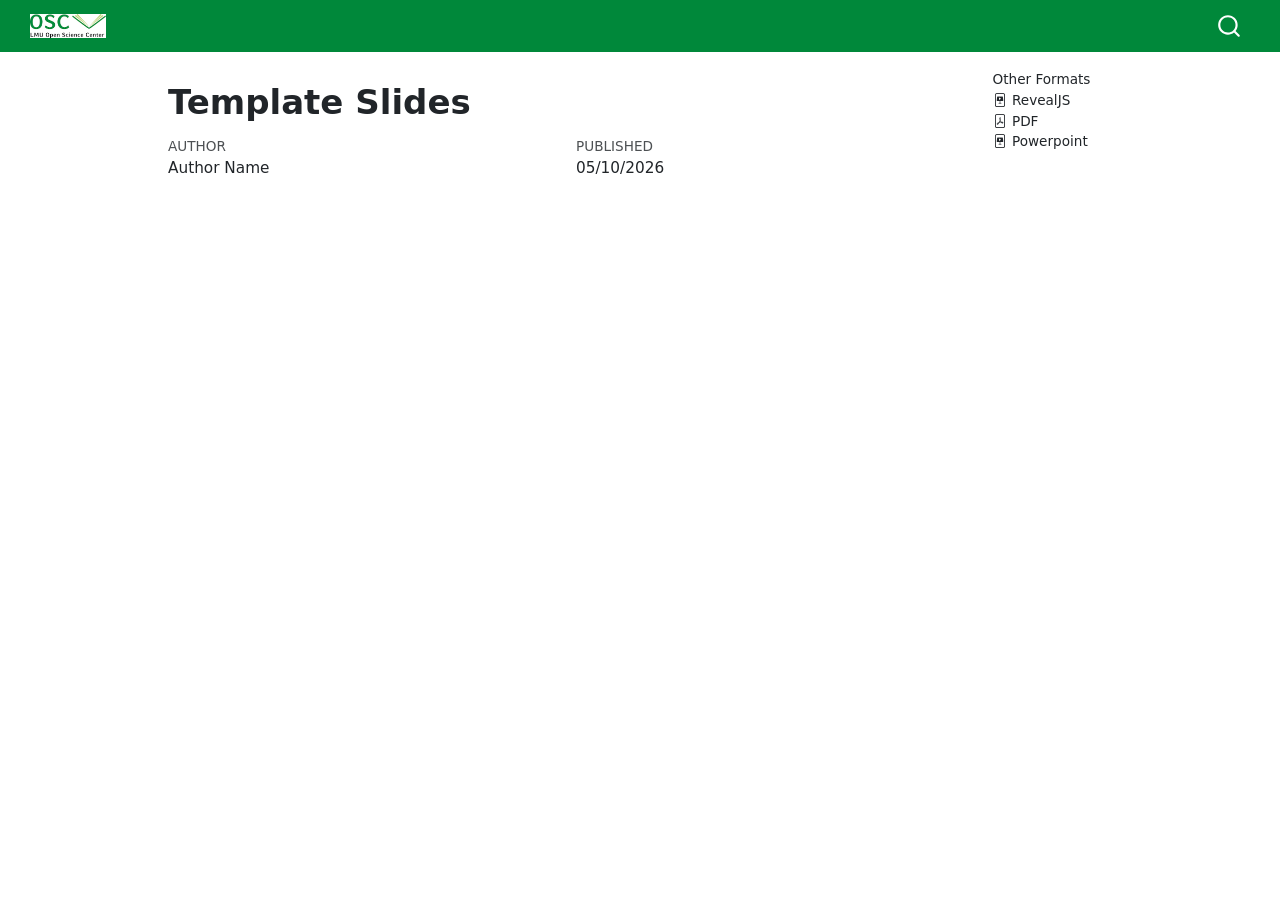
<file: index.html>
<!DOCTYPE html>
<html xmlns="http://www.w3.org/1999/xhtml" lang="en" xml:lang="en"><head>

<meta charset="utf-8">
<meta name="generator" content="quarto-1.10.18">

<meta name="viewport" content="width=device-width, initial-scale=1.0, user-scalable=yes">

<meta name="author" content="Author Name">
<meta name="dcterms.date" content="2026-05-10">

<title>Template Slides – Project Title Here</title>
<style>
/* Default styles provided by pandoc.
** See https://pandoc.org/MANUAL.html#variables-for-html for config info.
*/
span.smallcaps{font-variant: small-caps;}
div.columns{display: flex; gap: 1.5em;}
div.column{flex: auto;}
@media screen {
div.columns{gap: min(4vw, 1.5em);}
div.column{overflow-x: auto;}
}
div.hanging-indent{margin-left: 1.5em; text-indent: -1.5em;}
ul.task-list{list-style: none;}
ul.task-list li input[type="checkbox"] {
  width: 0.8em;
  margin: 0 0.8em 0.2em -1em; /* quarto-specific, see https://github.com/quarto-dev/quarto-cli/issues/4556 */ 
  vertical-align: middle;
}
</style>


<script src="site_libs/quarto-nav/quarto-nav.js"></script>
<script src="site_libs/quarto-nav/headroom.min.js"></script>
<script src="site_libs/clipboard/clipboard.min.js"></script>
<script src="site_libs/quarto-search/autocomplete.umd.js"></script>
<script src="site_libs/quarto-search/fuse.min.js"></script>
<script src="site_libs/quarto-search/quarto-search.js"></script>
<meta name="quarto:offset" content="./">
<link href="./images/lmu_osc_logo.jpg" rel="icon" type="image/jpeg">
<script src="site_libs/quarto-html/quarto.js" type="module"></script>
<script src="site_libs/quarto-html/tabsets/tabsets.js" type="module"></script>
<script src="site_libs/quarto-html/popper.min.js"></script>
<script src="site_libs/quarto-html/tippy.umd.min.js"></script>
<script src="site_libs/quarto-html/anchor.min.js"></script>
<link href="site_libs/quarto-html/tippy.css" rel="stylesheet">
<link href="site_libs/quarto-html/quarto-syntax-highlighting-64a204ab8560d761af7679ceaba22944.css" rel="stylesheet" id="quarto-text-highlighting-styles">
<script src="site_libs/bootstrap/bootstrap.min.js"></script>
<link href="site_libs/bootstrap/bootstrap-icons.css" rel="stylesheet">
<link href="site_libs/bootstrap/bootstrap-6aa99eedd925c04c828e1c7717b6407a.min.css" rel="stylesheet" append-hash="true" id="quarto-bootstrap" data-mode="light">
<script id="quarto-search-options" type="application/json">{
  "location": "navbar",
  "copy-button": false,
  "collapse-after": 3,
  "panel-placement": "end",
  "type": "overlay",
  "limit": 50,
  "keyboard-shortcut": [
    "f",
    "/",
    "s"
  ],
  "show-item-context": false,
  "language": {
    "search-no-results-text": "No results",
    "search-matching-documents-text": "matching documents",
    "search-copy-link-title": "Copy link to search",
    "search-hide-matches-text": "Hide additional matches",
    "search-more-match-text": "more match in this document",
    "search-more-matches-text": "more matches in this document",
    "search-clear-button-title": "Clear",
    "search-text-placeholder": "",
    "search-detached-cancel-button-title": "Cancel",
    "search-submit-button-title": "Submit",
    "search-label": "Search"
  }
}</script>


</head>

<body class="nav-fixed quarto-light">

<div id="quarto-search-results"></div>
  <header id="quarto-header" class="headroom fixed-top">
    <nav class="navbar navbar-expand-lg " data-bs-theme="dark">
      <div class="navbar-container container-fluid">
      <div class="navbar-brand-container mx-auto">
    <a href="./index.html" class="navbar-brand navbar-brand-logo">
    <img src="./images/LMU_Open_Science_Center_Logo.jpg" alt="" class="navbar-logo light-content">
    <img src="./images/LMU_Open_Science_Center_Logo.jpg" alt="" class="navbar-logo dark-content">
    </a>
  </div>
        <div class="quarto-navbar-tools tools-end">
</div>
          <div id="quarto-search" class="" title="Search"></div>
      </div> <!-- /container-fluid -->
    </nav>
</header>
<!-- content -->
<div id="quarto-content" class="quarto-container page-columns page-rows-contents page-layout-article page-navbar">
<!-- sidebar -->
<!-- margin-sidebar -->
    <div id="quarto-margin-sidebar" class="sidebar margin-sidebar">
        
    <div class="quarto-alternate-formats"><h2>Other Formats</h2><ul><li><a href="slides.html"><i class="bi bi-file-slides"></i>RevealJS</a></li><li><a href="index.pdf"><i class="bi bi-file-pdf"></i>PDF</a></li><li><a href="index.pptx"><i class="bi bi-file-slides"></i>Powerpoint</a></li></ul></div></div>
<!-- main -->
<main class="content" id="quarto-document-content">

<header id="title-block-header" class="quarto-title-block default">
<div class="quarto-title">
<h1 class="title">Template Slides</h1>
</div>



<div class="quarto-title-meta">

    <div>
    <div class="quarto-title-meta-heading">Author</div>
    <div class="quarto-title-meta-contents">
             <p>Author Name </p>
          </div>
  </div>
    
    <div>
    <div class="quarto-title-meta-heading">Published</div>
    <div class="quarto-title-meta-contents">
      <p class="date">05/10/2026</p>
    </div>
  </div>
  
    
  </div>
  


</header>





</main> <!-- /main -->
<script id="quarto-html-after-body" type="application/javascript">
  window.document.addEventListener("DOMContentLoaded", function (event) {
    const icon = "";
    const anchorJS = new window.AnchorJS();
    anchorJS.options = {
      placement: 'right',
      icon: icon
    };
    anchorJS.add('.anchored');
    const isCodeAnnotation = (el) => {
      for (const clz of el.classList) {
        if (clz.startsWith('code-annotation-')) {                     
          return true;
        }
      }
      return false;
    }
    const onCopySuccess = function(e) {
      // button target
      const button = e.trigger;
      // don't keep focus
      button.blur();
      // flash "checked"
      button.classList.add('code-copy-button-checked');
      var currentTitle = button.getAttribute("title");
      button.setAttribute("title", "Copied!");
      let tooltip;
      if (window.bootstrap) {
        button.setAttribute("data-bs-toggle", "tooltip");
        button.setAttribute("data-bs-placement", "left");
        button.setAttribute("data-bs-title", "Copied!");
        tooltip = new bootstrap.Tooltip(button, 
          { trigger: "manual", 
            customClass: "code-copy-button-tooltip",
            offset: [0, -8]});
        tooltip.show();    
      }
      setTimeout(function() {
        if (tooltip) {
          tooltip.hide();
          button.removeAttribute("data-bs-title");
          button.removeAttribute("data-bs-toggle");
          button.removeAttribute("data-bs-placement");
        }
        button.setAttribute("title", currentTitle);
        button.classList.remove('code-copy-button-checked');
      }, 1000);
      // clear code selection
      e.clearSelection();
    }
    const getTextToCopy = function(trigger) {
      const outerScaffold = trigger.parentElement.cloneNode(true);
      const codeEl = outerScaffold.querySelector('code');
      for (const childEl of codeEl.children) {
        if (isCodeAnnotation(childEl)) {
          childEl.remove();
        }
      }
      return codeEl.innerText;
    }
    const clipboard = new window.ClipboardJS('.code-copy-button:not([data-in-quarto-modal])', {
      text: getTextToCopy
    });
    clipboard.on('success', onCopySuccess);
    if (window.document.getElementById('quarto-embedded-source-code-modal')) {
      const clipboardModal = new window.ClipboardJS('.code-copy-button[data-in-quarto-modal]', {
        text: getTextToCopy,
        container: window.document.getElementById('quarto-embedded-source-code-modal')
      });
      clipboardModal.on('success', onCopySuccess);
    }
      var localhostRegex = new RegExp(/^(?:http|https):\/\/localhost\:?[0-9]*\//);
      var mailtoRegex = new RegExp(/^mailto:/);
        var filterRegex = new RegExp("https:\/\/lmu-osc\.github\.io\/tutorial-slides-template\/");
      var isInternal = (href) => {
          return filterRegex.test(href) || localhostRegex.test(href) || mailtoRegex.test(href);
      }
      // Inspect non-navigation links and adorn them if external
     var links = window.document.querySelectorAll('a[href]:not(.nav-link):not(.navbar-brand):not(.toc-action):not(.sidebar-link):not(.sidebar-item-toggle):not(.pagination-link):not(.no-external):not([aria-hidden]):not(.dropdown-item):not(.quarto-navigation-tool):not(.about-link)');
      for (var i=0; i<links.length; i++) {
        const link = links[i];
        if (!isInternal(link.href)) {
          // undo the damage that might have been done by quarto-nav.js in the case of
          // links that we want to consider external
          if (link.dataset.originalHref !== undefined) {
            link.href = link.dataset.originalHref;
          }
        }
      }
    function tippyHover(el, contentFn, onTriggerFn, onUntriggerFn) {
      const config = {
        allowHTML: true,
        maxWidth: 500,
        delay: 100,
        arrow: false,
        appendTo: function(el) {
            return el.parentElement;
        },
        interactive: true,
        interactiveBorder: 10,
        theme: 'quarto',
        placement: 'bottom-start',
      };
      if (contentFn) {
        config.content = contentFn;
      }
      if (onTriggerFn) {
        config.onTrigger = onTriggerFn;
      }
      if (onUntriggerFn) {
        config.onUntrigger = onUntriggerFn;
      }
      window.tippy(el, config); 
    }
    const noterefs = window.document.querySelectorAll('a[role="doc-noteref"]');
    for (var i=0; i<noterefs.length; i++) {
      const ref = noterefs[i];
      tippyHover(ref, function() {
        // use id or data attribute instead here
        let href = ref.getAttribute('data-footnote-href') || ref.getAttribute('href');
        try { href = new URL(href).hash; } catch {}
        const id = href.replace(/^#\/?/, "");
        const note = window.document.getElementById(id);
        if (note) {
          return note.innerHTML;
        } else {
          return "";
        }
      });
    }
    const xrefs = window.document.querySelectorAll('a.quarto-xref');
    const processXRef = (id, note) => {
      // Strip column container classes
      const stripColumnClz = (el) => {
        el.classList.remove("page-full", "page-columns");
        if (el.children) {
          for (const child of el.children) {
            stripColumnClz(child);
          }
        }
      }
      stripColumnClz(note)
      if (id === null || id.startsWith('sec-')) {
        // Special case sections, only their first couple elements
        const container = document.createElement("div");
        if (note.children && note.children.length > 2) {
          container.appendChild(note.children[0].cloneNode(true));
          for (let i = 1; i < note.children.length; i++) {
            const child = note.children[i];
            if (child.tagName === "P" && child.innerText === "") {
              continue;
            } else {
              container.appendChild(child.cloneNode(true));
              break;
            }
          }
          if (window.Quarto?.typesetMath) {
            window.Quarto.typesetMath(container);
          }
          return container.innerHTML
        } else {
          if (window.Quarto?.typesetMath) {
            window.Quarto.typesetMath(note);
          }
          return note.innerHTML;
        }
      } else {
        // Remove any anchor links if they are present
        const anchorLink = note.querySelector('a.anchorjs-link');
        if (anchorLink) {
          anchorLink.remove();
        }
        if (window.Quarto?.typesetMath) {
          window.Quarto.typesetMath(note);
        }
        if (note.classList.contains("callout")) {
          return note.outerHTML;
        } else {
          return note.innerHTML;
        }
      }
    }
    for (var i=0; i<xrefs.length; i++) {
      const xref = xrefs[i];
      tippyHover(xref, undefined, function(instance) {
        instance.disable();
        let url = xref.getAttribute('href');
        let hash = undefined; 
        if (url.startsWith('#')) {
          hash = url;
        } else {
          try { hash = new URL(url).hash; } catch {}
        }
        if (hash) {
          const id = hash.replace(/^#\/?/, "");
          const note = window.document.getElementById(id);
          if (note !== null) {
            try {
              const html = processXRef(id, note.cloneNode(true));
              instance.setContent(html);
            } finally {
              instance.enable();
              instance.show();
            }
          } else {
            // See if we can fetch this
            fetch(url.split('#')[0])
            .then(res => res.text())
            .then(html => {
              const parser = new DOMParser();
              const htmlDoc = parser.parseFromString(html, "text/html");
              const note = htmlDoc.getElementById(id);
              if (note !== null) {
                const html = processXRef(id, note);
                instance.setContent(html);
              } 
            }).finally(() => {
              instance.enable();
              instance.show();
            });
          }
        } else {
          // See if we can fetch a full url (with no hash to target)
          // This is a special case and we should probably do some content thinning / targeting
          fetch(url)
          .then(res => res.text())
          .then(html => {
            const parser = new DOMParser();
            const htmlDoc = parser.parseFromString(html, "text/html");
            const note = htmlDoc.querySelector('main.content');
            if (note !== null) {
              // This should only happen for chapter cross references
              // (since there is no id in the URL)
              // remove the first header
              if (note.children.length > 0 && note.children[0].tagName === "HEADER") {
                note.children[0].remove();
              }
              const html = processXRef(null, note);
              instance.setContent(html);
            } 
          }).finally(() => {
            instance.enable();
            instance.show();
          });
        }
      }, function(instance) {
      });
    }
        let selectedAnnoteEl;
        const selectorForAnnotation = ( cell, annotation) => {
          let cellAttr = 'data-code-cell="' + cell + '"';
          let lineAttr = 'data-code-annotation="' +  annotation + '"';
          const selector = 'span[' + cellAttr + '][' + lineAttr + ']';
          return selector;
        }
        const selectCodeLines = (annoteEl) => {
          const doc = window.document;
          const targetCell = annoteEl.getAttribute("data-target-cell");
          const targetAnnotation = annoteEl.getAttribute("data-target-annotation");
          const annoteSpan = window.document.querySelector(selectorForAnnotation(targetCell, targetAnnotation));
          const lines = annoteSpan.getAttribute("data-code-lines").split(",");
          const lineIds = lines.map((line) => {
            return targetCell + "-" + line;
          })
          let top = null;
          let height = null;
          let parent = null;
          if (lineIds.length > 0) {
              //compute the position of the single el (top and bottom and make a div)
              const el = window.document.getElementById(lineIds[0]);
              top = el.offsetTop;
              height = el.offsetHeight;
              parent = el.parentElement.parentElement;
            if (lineIds.length > 1) {
              const lastEl = window.document.getElementById(lineIds[lineIds.length - 1]);
              const bottom = lastEl.offsetTop + lastEl.offsetHeight;
              height = bottom - top;
            }
            if (top !== null && height !== null && parent !== null) {
              // cook up a div (if necessary) and position it 
              let div = window.document.getElementById("code-annotation-line-highlight");
              if (div === null) {
                div = window.document.createElement("div");
                div.setAttribute("id", "code-annotation-line-highlight");
                div.style.position = 'absolute';
                parent.appendChild(div);
              }
              div.style.top = top - 2 + "px";
              div.style.height = height + 4 + "px";
              div.style.left = 0;
              let gutterDiv = window.document.getElementById("code-annotation-line-highlight-gutter");
              if (gutterDiv === null) {
                gutterDiv = window.document.createElement("div");
                gutterDiv.setAttribute("id", "code-annotation-line-highlight-gutter");
                gutterDiv.style.position = 'absolute';
                const codeCell = window.document.getElementById(targetCell);
                const gutter = codeCell.querySelector('.code-annotation-gutter');
                gutter.appendChild(gutterDiv);
              }
              gutterDiv.style.top = top - 2 + "px";
              gutterDiv.style.height = height + 4 + "px";
            }
            selectedAnnoteEl = annoteEl;
          }
        };
        const unselectCodeLines = () => {
          const elementsIds = ["code-annotation-line-highlight", "code-annotation-line-highlight-gutter"];
          elementsIds.forEach((elId) => {
            const div = window.document.getElementById(elId);
            if (div) {
              div.remove();
            }
          });
          selectedAnnoteEl = undefined;
        };
          // Handle positioning of the toggle
      window.addEventListener(
        "resize",
        throttle(() => {
          elRect = undefined;
          if (selectedAnnoteEl) {
            selectCodeLines(selectedAnnoteEl);
          }
        }, 10)
      );
      function throttle(fn, ms) {
      let throttle = false;
      let timer;
        return (...args) => {
          if(!throttle) { // first call gets through
              fn.apply(this, args);
              throttle = true;
          } else { // all the others get throttled
              if(timer) clearTimeout(timer); // cancel #2
              timer = setTimeout(() => {
                fn.apply(this, args);
                timer = throttle = false;
              }, ms);
          }
        };
      }
        // Attach click handler to the DT
        const annoteDls = window.document.querySelectorAll('dt[data-target-cell]');
        for (const annoteDlNode of annoteDls) {
          annoteDlNode.addEventListener('click', (event) => {
            const clickedEl = event.target;
            if (clickedEl !== selectedAnnoteEl) {
              unselectCodeLines();
              const activeEl = window.document.querySelector('dt[data-target-cell].code-annotation-active');
              if (activeEl) {
                activeEl.classList.remove('code-annotation-active');
              }
              selectCodeLines(clickedEl);
              clickedEl.classList.add('code-annotation-active');
            } else {
              // Unselect the line
              unselectCodeLines();
              clickedEl.classList.remove('code-annotation-active');
            }
          });
        }
    const findCites = (el) => {
      const parentEl = el.parentElement;
      if (parentEl) {
        const cites = parentEl.dataset.cites;
        if (cites) {
          return {
            el,
            cites: cites.split(' ')
          };
        } else {
          return findCites(el.parentElement)
        }
      } else {
        return undefined;
      }
    };
    var bibliorefs = window.document.querySelectorAll('a[role="doc-biblioref"]');
    for (var i=0; i<bibliorefs.length; i++) {
      const ref = bibliorefs[i];
      const citeInfo = findCites(ref);
      if (citeInfo) {
        tippyHover(citeInfo.el, function() {
          var popup = window.document.createElement('div');
          citeInfo.cites.forEach(function(cite) {
            var citeDiv = window.document.createElement('div');
            citeDiv.classList.add('hanging-indent');
            citeDiv.classList.add('csl-entry');
            var biblioDiv = window.document.getElementById('ref-' + cite);
            if (biblioDiv) {
              citeDiv.innerHTML = biblioDiv.innerHTML;
            }
            popup.appendChild(citeDiv);
          });
          return popup.innerHTML;
        });
      }
    }
  });
  </script>
</div> <!-- /content -->




</body></html>
</file>
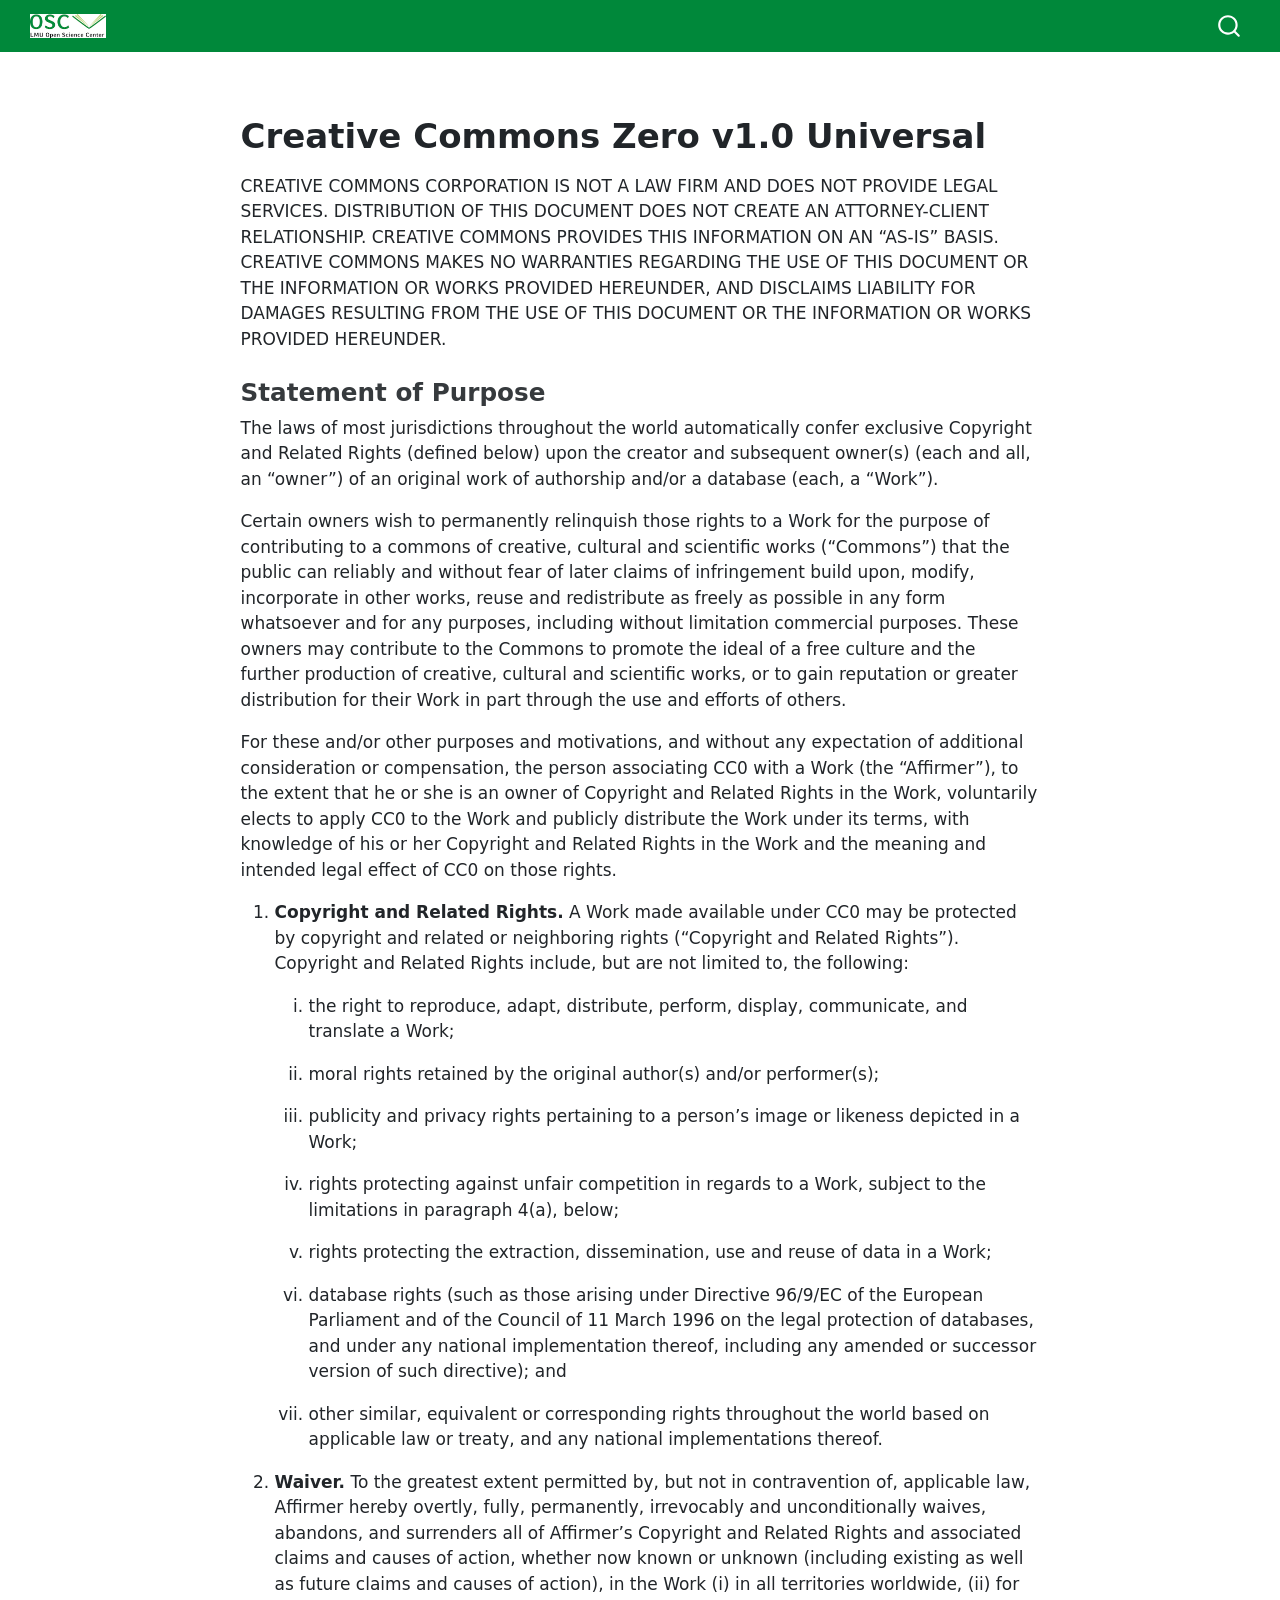
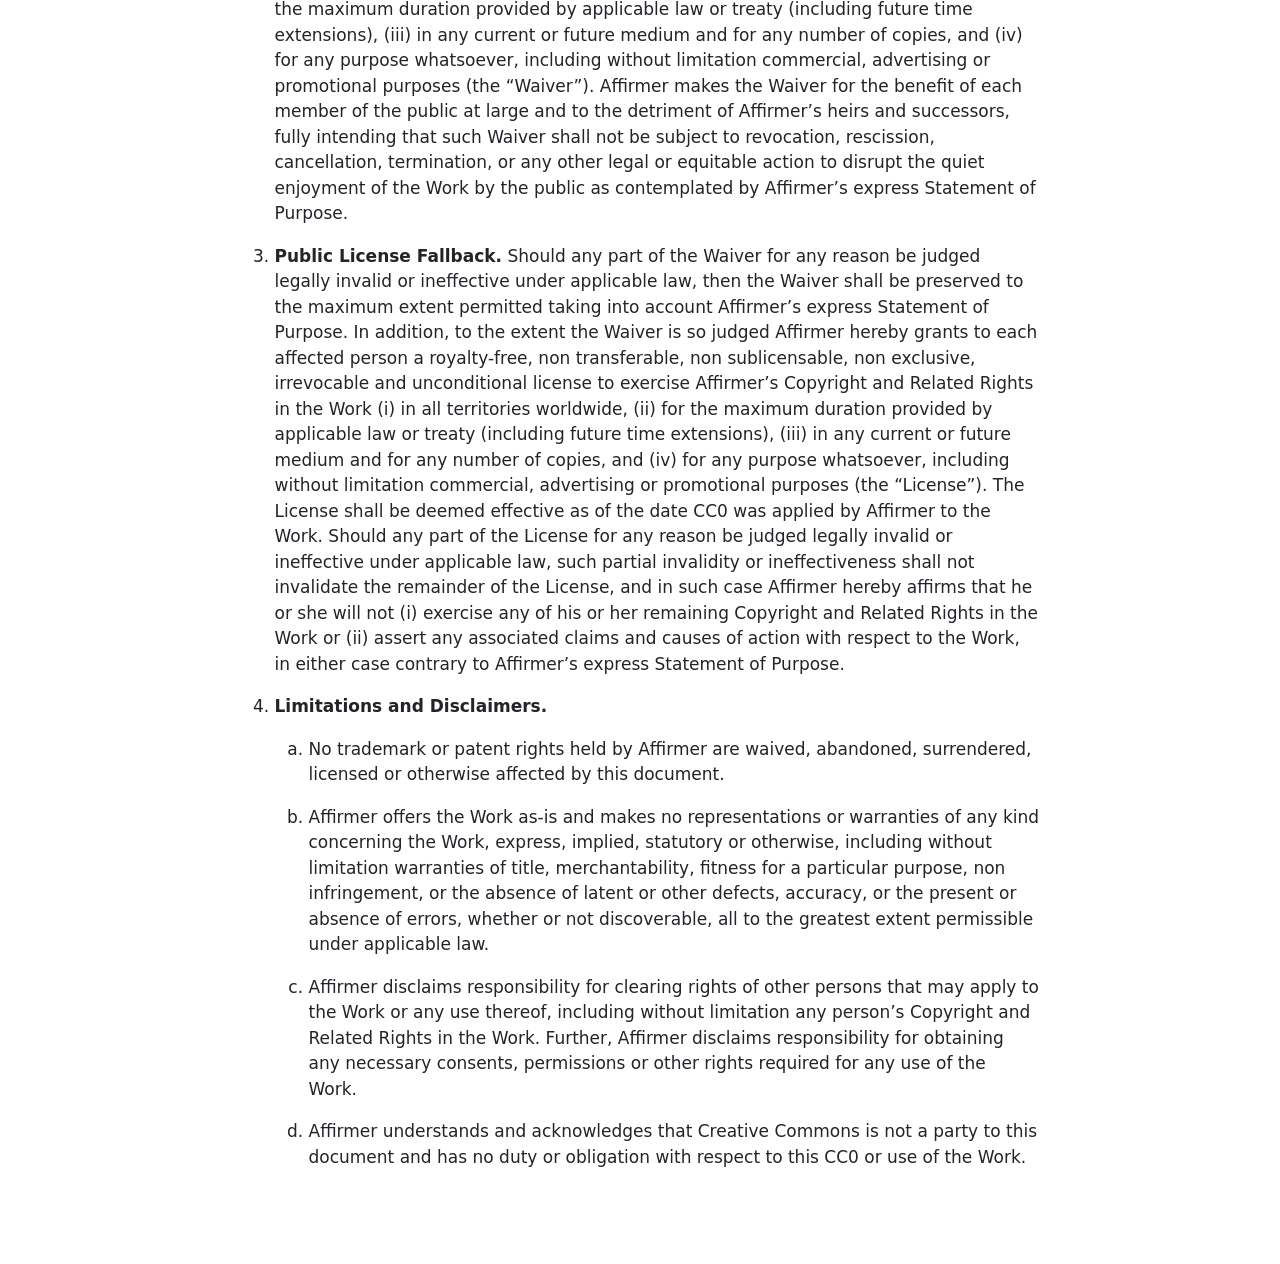
<file: LICENSE-CODE.html>
<!DOCTYPE html>
<html xmlns="http://www.w3.org/1999/xhtml" lang="en" xml:lang="en"><head>

<meta charset="utf-8">
<meta name="generator" content="quarto-1.10.18">

<meta name="viewport" content="width=device-width, initial-scale=1.0, user-scalable=yes">


<title>license-code – Project Title Here</title>
<style>
/* Default styles provided by pandoc.
** See https://pandoc.org/MANUAL.html#variables-for-html for config info.
*/
span.smallcaps{font-variant: small-caps;}
div.columns{display: flex; gap: 1.5em;}
div.column{flex: auto;}
@media screen {
div.columns{gap: min(4vw, 1.5em);}
div.column{overflow-x: auto;}
}
div.hanging-indent{margin-left: 1.5em; text-indent: -1.5em;}
ul.task-list{list-style: none;}
ul.task-list li input[type="checkbox"] {
  width: 0.8em;
  margin: 0 0.8em 0.2em -1em; /* quarto-specific, see https://github.com/quarto-dev/quarto-cli/issues/4556 */ 
  vertical-align: middle;
}
</style>


<script src="site_libs/quarto-nav/quarto-nav.js"></script>
<script src="site_libs/quarto-nav/headroom.min.js"></script>
<script src="site_libs/clipboard/clipboard.min.js"></script>
<script src="site_libs/quarto-search/autocomplete.umd.js"></script>
<script src="site_libs/quarto-search/fuse.min.js"></script>
<script src="site_libs/quarto-search/quarto-search.js"></script>
<meta name="quarto:offset" content="./">
<link href="./images/lmu_osc_logo.jpg" rel="icon" type="image/jpeg">
<script src="site_libs/quarto-html/quarto.js" type="module"></script>
<script src="site_libs/quarto-html/tabsets/tabsets.js" type="module"></script>
<script src="site_libs/quarto-html/popper.min.js"></script>
<script src="site_libs/quarto-html/tippy.umd.min.js"></script>
<script src="site_libs/quarto-html/anchor.min.js"></script>
<link href="site_libs/quarto-html/tippy.css" rel="stylesheet">
<link href="site_libs/quarto-html/quarto-syntax-highlighting-64a204ab8560d761af7679ceaba22944.css" rel="stylesheet" id="quarto-text-highlighting-styles">
<script src="site_libs/bootstrap/bootstrap.min.js"></script>
<link href="site_libs/bootstrap/bootstrap-icons.css" rel="stylesheet">
<link href="site_libs/bootstrap/bootstrap-6aa99eedd925c04c828e1c7717b6407a.min.css" rel="stylesheet" append-hash="true" id="quarto-bootstrap" data-mode="light">
<script id="quarto-search-options" type="application/json">{
  "location": "navbar",
  "copy-button": false,
  "collapse-after": 3,
  "panel-placement": "end",
  "type": "overlay",
  "limit": 50,
  "keyboard-shortcut": [
    "f",
    "/",
    "s"
  ],
  "show-item-context": false,
  "language": {
    "search-no-results-text": "No results",
    "search-matching-documents-text": "matching documents",
    "search-copy-link-title": "Copy link to search",
    "search-hide-matches-text": "Hide additional matches",
    "search-more-match-text": "more match in this document",
    "search-more-matches-text": "more matches in this document",
    "search-clear-button-title": "Clear",
    "search-text-placeholder": "",
    "search-detached-cancel-button-title": "Cancel",
    "search-submit-button-title": "Submit",
    "search-label": "Search"
  }
}</script>


</head>

<body class="nav-fixed fullcontent quarto-light">

<div id="quarto-search-results"></div>
  <header id="quarto-header" class="headroom fixed-top">
    <nav class="navbar navbar-expand-lg " data-bs-theme="dark">
      <div class="navbar-container container-fluid">
      <div class="navbar-brand-container mx-auto">
    <a href="./index.html" class="navbar-brand navbar-brand-logo">
    <img src="./images/LMU_Open_Science_Center_Logo.jpg" alt="" class="navbar-logo light-content">
    <img src="./images/LMU_Open_Science_Center_Logo.jpg" alt="" class="navbar-logo dark-content">
    </a>
  </div>
        <div class="quarto-navbar-tools tools-end">
</div>
          <div id="quarto-search" class="" title="Search"></div>
      </div> <!-- /container-fluid -->
    </nav>
</header>
<!-- content -->
<div id="quarto-content" class="quarto-container page-columns page-rows-contents page-layout-article page-navbar">
<!-- sidebar -->
<!-- margin-sidebar -->
    
<!-- main -->
<main class="content" id="quarto-document-content"><header id="title-block-header" class="quarto-title-block"></header>




<section id="creative-commons-zero-v1.0-universal" class="level1">
<h1>Creative Commons Zero v1.0 Universal</h1>
<p>CREATIVE COMMONS CORPORATION IS NOT A LAW FIRM AND DOES NOT PROVIDE LEGAL SERVICES. DISTRIBUTION OF THIS DOCUMENT DOES NOT CREATE AN ATTORNEY-CLIENT RELATIONSHIP. CREATIVE COMMONS PROVIDES THIS INFORMATION ON AN “AS-IS” BASIS. CREATIVE COMMONS MAKES NO WARRANTIES REGARDING THE USE OF THIS DOCUMENT OR THE INFORMATION OR WORKS PROVIDED HEREUNDER, AND DISCLAIMS LIABILITY FOR DAMAGES RESULTING FROM THE USE OF THIS DOCUMENT OR THE INFORMATION OR WORKS PROVIDED HEREUNDER.</p>
<section id="statement-of-purpose" class="level3">
<h3 class="anchored" data-anchor-id="statement-of-purpose">Statement of Purpose</h3>
<p>The laws of most jurisdictions throughout the world automatically confer exclusive Copyright and Related Rights (defined below) upon the creator and subsequent owner(s) (each and all, an “owner”) of an original work of authorship and/or a database (each, a “Work”).</p>
<p>Certain owners wish to permanently relinquish those rights to a Work for the purpose of contributing to a commons of creative, cultural and scientific works (“Commons”) that the public can reliably and without fear of later claims of infringement build upon, modify, incorporate in other works, reuse and redistribute as freely as possible in any form whatsoever and for any purposes, including without limitation commercial purposes. These owners may contribute to the Commons to promote the ideal of a free culture and the further production of creative, cultural and scientific works, or to gain reputation or greater distribution for their Work in part through the use and efforts of others.</p>
<p>For these and/or other purposes and motivations, and without any expectation of additional consideration or compensation, the person associating CC0 with a Work (the “Affirmer”), to the extent that he or she is an owner of Copyright and Related Rights in the Work, voluntarily elects to apply CC0 to the Work and publicly distribute the Work under its terms, with knowledge of his or her Copyright and Related Rights in the Work and the meaning and intended legal effect of CC0 on those rights.</p>
<ol type="1">
<li><p><strong>Copyright and Related Rights.</strong> A Work made available under CC0 may be protected by copyright and related or neighboring rights (“Copyright and Related Rights”). Copyright and Related Rights include, but are not limited to, the following:</p>
<ol type="i">
<li><p>the right to reproduce, adapt, distribute, perform, display, communicate, and translate a Work;</p></li>
<li><p>moral rights retained by the original author(s) and/or performer(s);</p></li>
<li><p>publicity and privacy rights pertaining to a person’s image or likeness depicted in a Work;</p></li>
<li><p>rights protecting against unfair competition in regards to a Work, subject to the limitations in paragraph 4(a), below;</p></li>
<li><p>rights protecting the extraction, dissemination, use and reuse of data in a Work;</p></li>
<li><p>database rights (such as those arising under Directive 96/9/EC of the European Parliament and of the Council of 11 March 1996 on the legal protection of databases, and under any national implementation thereof, including any amended or successor version of such directive); and</p></li>
<li><p>other similar, equivalent or corresponding rights throughout the world based on applicable law or treaty, and any national implementations thereof.</p></li>
</ol></li>
<li><p><strong>Waiver.</strong> To the greatest extent permitted by, but not in contravention of, applicable law, Affirmer hereby overtly, fully, permanently, irrevocably and unconditionally waives, abandons, and surrenders all of Affirmer’s Copyright and Related Rights and associated claims and causes of action, whether now known or unknown (including existing as well as future claims and causes of action), in the Work (i) in all territories worldwide, (ii) for the maximum duration provided by applicable law or treaty (including future time extensions), (iii) in any current or future medium and for any number of copies, and (iv) for any purpose whatsoever, including without limitation commercial, advertising or promotional purposes (the “Waiver”). Affirmer makes the Waiver for the benefit of each member of the public at large and to the detriment of Affirmer’s heirs and successors, fully intending that such Waiver shall not be subject to revocation, rescission, cancellation, termination, or any other legal or equitable action to disrupt the quiet enjoyment of the Work by the public as contemplated by Affirmer’s express Statement of Purpose.</p></li>
<li><p><strong>Public License Fallback.</strong> Should any part of the Waiver for any reason be judged legally invalid or ineffective under applicable law, then the Waiver shall be preserved to the maximum extent permitted taking into account Affirmer’s express Statement of Purpose. In addition, to the extent the Waiver is so judged Affirmer hereby grants to each affected person a royalty-free, non transferable, non sublicensable, non exclusive, irrevocable and unconditional license to exercise Affirmer’s Copyright and Related Rights in the Work (i) in all territories worldwide, (ii) for the maximum duration provided by applicable law or treaty (including future time extensions), (iii) in any current or future medium and for any number of copies, and (iv) for any purpose whatsoever, including without limitation commercial, advertising or promotional purposes (the “License”). The License shall be deemed effective as of the date CC0 was applied by Affirmer to the Work. Should any part of the License for any reason be judged legally invalid or ineffective under applicable law, such partial invalidity or ineffectiveness shall not invalidate the remainder of the License, and in such case Affirmer hereby affirms that he or she will not (i) exercise any of his or her remaining Copyright and Related Rights in the Work or (ii) assert any associated claims and causes of action with respect to the Work, in either case contrary to Affirmer’s express Statement of Purpose.</p></li>
<li><p><strong>Limitations and Disclaimers.</strong></p>
<ol type="a">
<li><p>No trademark or patent rights held by Affirmer are waived, abandoned, surrendered, licensed or otherwise affected by this document.</p></li>
<li><p>Affirmer offers the Work as-is and makes no representations or warranties of any kind concerning the Work, express, implied, statutory or otherwise, including without limitation warranties of title, merchantability, fitness for a particular purpose, non infringement, or the absence of latent or other defects, accuracy, or the present or absence of errors, whether or not discoverable, all to the greatest extent permissible under applicable law.</p></li>
<li><p>Affirmer disclaims responsibility for clearing rights of other persons that may apply to the Work or any use thereof, including without limitation any person’s Copyright and Related Rights in the Work. Further, Affirmer disclaims responsibility for obtaining any necessary consents, permissions or other rights required for any use of the Work.</p></li>
<li><p>Affirmer understands and acknowledges that Creative Commons is not a party to this document and has no duty or obligation with respect to this CC0 or use of the Work.</p></li>
</ol></li>
</ol>


</section>
</section>

</main> <!-- /main -->
<script id="quarto-html-after-body" type="application/javascript">
  window.document.addEventListener("DOMContentLoaded", function (event) {
    const icon = "";
    const anchorJS = new window.AnchorJS();
    anchorJS.options = {
      placement: 'right',
      icon: icon
    };
    anchorJS.add('.anchored');
    const isCodeAnnotation = (el) => {
      for (const clz of el.classList) {
        if (clz.startsWith('code-annotation-')) {                     
          return true;
        }
      }
      return false;
    }
    const onCopySuccess = function(e) {
      // button target
      const button = e.trigger;
      // don't keep focus
      button.blur();
      // flash "checked"
      button.classList.add('code-copy-button-checked');
      var currentTitle = button.getAttribute("title");
      button.setAttribute("title", "Copied!");
      let tooltip;
      if (window.bootstrap) {
        button.setAttribute("data-bs-toggle", "tooltip");
        button.setAttribute("data-bs-placement", "left");
        button.setAttribute("data-bs-title", "Copied!");
        tooltip = new bootstrap.Tooltip(button, 
          { trigger: "manual", 
            customClass: "code-copy-button-tooltip",
            offset: [0, -8]});
        tooltip.show();    
      }
      setTimeout(function() {
        if (tooltip) {
          tooltip.hide();
          button.removeAttribute("data-bs-title");
          button.removeAttribute("data-bs-toggle");
          button.removeAttribute("data-bs-placement");
        }
        button.setAttribute("title", currentTitle);
        button.classList.remove('code-copy-button-checked');
      }, 1000);
      // clear code selection
      e.clearSelection();
    }
    const getTextToCopy = function(trigger) {
      const outerScaffold = trigger.parentElement.cloneNode(true);
      const codeEl = outerScaffold.querySelector('code');
      for (const childEl of codeEl.children) {
        if (isCodeAnnotation(childEl)) {
          childEl.remove();
        }
      }
      return codeEl.innerText;
    }
    const clipboard = new window.ClipboardJS('.code-copy-button:not([data-in-quarto-modal])', {
      text: getTextToCopy
    });
    clipboard.on('success', onCopySuccess);
    if (window.document.getElementById('quarto-embedded-source-code-modal')) {
      const clipboardModal = new window.ClipboardJS('.code-copy-button[data-in-quarto-modal]', {
        text: getTextToCopy,
        container: window.document.getElementById('quarto-embedded-source-code-modal')
      });
      clipboardModal.on('success', onCopySuccess);
    }
      var localhostRegex = new RegExp(/^(?:http|https):\/\/localhost\:?[0-9]*\//);
      var mailtoRegex = new RegExp(/^mailto:/);
        var filterRegex = new RegExp("https:\/\/lmu-osc\.github\.io\/tutorial-slides-template\/");
      var isInternal = (href) => {
          return filterRegex.test(href) || localhostRegex.test(href) || mailtoRegex.test(href);
      }
      // Inspect non-navigation links and adorn them if external
     var links = window.document.querySelectorAll('a[href]:not(.nav-link):not(.navbar-brand):not(.toc-action):not(.sidebar-link):not(.sidebar-item-toggle):not(.pagination-link):not(.no-external):not([aria-hidden]):not(.dropdown-item):not(.quarto-navigation-tool):not(.about-link)');
      for (var i=0; i<links.length; i++) {
        const link = links[i];
        if (!isInternal(link.href)) {
          // undo the damage that might have been done by quarto-nav.js in the case of
          // links that we want to consider external
          if (link.dataset.originalHref !== undefined) {
            link.href = link.dataset.originalHref;
          }
        }
      }
    function tippyHover(el, contentFn, onTriggerFn, onUntriggerFn) {
      const config = {
        allowHTML: true,
        maxWidth: 500,
        delay: 100,
        arrow: false,
        appendTo: function(el) {
            return el.parentElement;
        },
        interactive: true,
        interactiveBorder: 10,
        theme: 'quarto',
        placement: 'bottom-start',
      };
      if (contentFn) {
        config.content = contentFn;
      }
      if (onTriggerFn) {
        config.onTrigger = onTriggerFn;
      }
      if (onUntriggerFn) {
        config.onUntrigger = onUntriggerFn;
      }
      window.tippy(el, config); 
    }
    const noterefs = window.document.querySelectorAll('a[role="doc-noteref"]');
    for (var i=0; i<noterefs.length; i++) {
      const ref = noterefs[i];
      tippyHover(ref, function() {
        // use id or data attribute instead here
        let href = ref.getAttribute('data-footnote-href') || ref.getAttribute('href');
        try { href = new URL(href).hash; } catch {}
        const id = href.replace(/^#\/?/, "");
        const note = window.document.getElementById(id);
        if (note) {
          return note.innerHTML;
        } else {
          return "";
        }
      });
    }
    const xrefs = window.document.querySelectorAll('a.quarto-xref');
    const processXRef = (id, note) => {
      // Strip column container classes
      const stripColumnClz = (el) => {
        el.classList.remove("page-full", "page-columns");
        if (el.children) {
          for (const child of el.children) {
            stripColumnClz(child);
          }
        }
      }
      stripColumnClz(note)
      if (id === null || id.startsWith('sec-')) {
        // Special case sections, only their first couple elements
        const container = document.createElement("div");
        if (note.children && note.children.length > 2) {
          container.appendChild(note.children[0].cloneNode(true));
          for (let i = 1; i < note.children.length; i++) {
            const child = note.children[i];
            if (child.tagName === "P" && child.innerText === "") {
              continue;
            } else {
              container.appendChild(child.cloneNode(true));
              break;
            }
          }
          if (window.Quarto?.typesetMath) {
            window.Quarto.typesetMath(container);
          }
          return container.innerHTML
        } else {
          if (window.Quarto?.typesetMath) {
            window.Quarto.typesetMath(note);
          }
          return note.innerHTML;
        }
      } else {
        // Remove any anchor links if they are present
        const anchorLink = note.querySelector('a.anchorjs-link');
        if (anchorLink) {
          anchorLink.remove();
        }
        if (window.Quarto?.typesetMath) {
          window.Quarto.typesetMath(note);
        }
        if (note.classList.contains("callout")) {
          return note.outerHTML;
        } else {
          return note.innerHTML;
        }
      }
    }
    for (var i=0; i<xrefs.length; i++) {
      const xref = xrefs[i];
      tippyHover(xref, undefined, function(instance) {
        instance.disable();
        let url = xref.getAttribute('href');
        let hash = undefined; 
        if (url.startsWith('#')) {
          hash = url;
        } else {
          try { hash = new URL(url).hash; } catch {}
        }
        if (hash) {
          const id = hash.replace(/^#\/?/, "");
          const note = window.document.getElementById(id);
          if (note !== null) {
            try {
              const html = processXRef(id, note.cloneNode(true));
              instance.setContent(html);
            } finally {
              instance.enable();
              instance.show();
            }
          } else {
            // See if we can fetch this
            fetch(url.split('#')[0])
            .then(res => res.text())
            .then(html => {
              const parser = new DOMParser();
              const htmlDoc = parser.parseFromString(html, "text/html");
              const note = htmlDoc.getElementById(id);
              if (note !== null) {
                const html = processXRef(id, note);
                instance.setContent(html);
              } 
            }).finally(() => {
              instance.enable();
              instance.show();
            });
          }
        } else {
          // See if we can fetch a full url (with no hash to target)
          // This is a special case and we should probably do some content thinning / targeting
          fetch(url)
          .then(res => res.text())
          .then(html => {
            const parser = new DOMParser();
            const htmlDoc = parser.parseFromString(html, "text/html");
            const note = htmlDoc.querySelector('main.content');
            if (note !== null) {
              // This should only happen for chapter cross references
              // (since there is no id in the URL)
              // remove the first header
              if (note.children.length > 0 && note.children[0].tagName === "HEADER") {
                note.children[0].remove();
              }
              const html = processXRef(null, note);
              instance.setContent(html);
            } 
          }).finally(() => {
            instance.enable();
            instance.show();
          });
        }
      }, function(instance) {
      });
    }
        let selectedAnnoteEl;
        const selectorForAnnotation = ( cell, annotation) => {
          let cellAttr = 'data-code-cell="' + cell + '"';
          let lineAttr = 'data-code-annotation="' +  annotation + '"';
          const selector = 'span[' + cellAttr + '][' + lineAttr + ']';
          return selector;
        }
        const selectCodeLines = (annoteEl) => {
          const doc = window.document;
          const targetCell = annoteEl.getAttribute("data-target-cell");
          const targetAnnotation = annoteEl.getAttribute("data-target-annotation");
          const annoteSpan = window.document.querySelector(selectorForAnnotation(targetCell, targetAnnotation));
          const lines = annoteSpan.getAttribute("data-code-lines").split(",");
          const lineIds = lines.map((line) => {
            return targetCell + "-" + line;
          })
          let top = null;
          let height = null;
          let parent = null;
          if (lineIds.length > 0) {
              //compute the position of the single el (top and bottom and make a div)
              const el = window.document.getElementById(lineIds[0]);
              top = el.offsetTop;
              height = el.offsetHeight;
              parent = el.parentElement.parentElement;
            if (lineIds.length > 1) {
              const lastEl = window.document.getElementById(lineIds[lineIds.length - 1]);
              const bottom = lastEl.offsetTop + lastEl.offsetHeight;
              height = bottom - top;
            }
            if (top !== null && height !== null && parent !== null) {
              // cook up a div (if necessary) and position it 
              let div = window.document.getElementById("code-annotation-line-highlight");
              if (div === null) {
                div = window.document.createElement("div");
                div.setAttribute("id", "code-annotation-line-highlight");
                div.style.position = 'absolute';
                parent.appendChild(div);
              }
              div.style.top = top - 2 + "px";
              div.style.height = height + 4 + "px";
              div.style.left = 0;
              let gutterDiv = window.document.getElementById("code-annotation-line-highlight-gutter");
              if (gutterDiv === null) {
                gutterDiv = window.document.createElement("div");
                gutterDiv.setAttribute("id", "code-annotation-line-highlight-gutter");
                gutterDiv.style.position = 'absolute';
                const codeCell = window.document.getElementById(targetCell);
                const gutter = codeCell.querySelector('.code-annotation-gutter');
                gutter.appendChild(gutterDiv);
              }
              gutterDiv.style.top = top - 2 + "px";
              gutterDiv.style.height = height + 4 + "px";
            }
            selectedAnnoteEl = annoteEl;
          }
        };
        const unselectCodeLines = () => {
          const elementsIds = ["code-annotation-line-highlight", "code-annotation-line-highlight-gutter"];
          elementsIds.forEach((elId) => {
            const div = window.document.getElementById(elId);
            if (div) {
              div.remove();
            }
          });
          selectedAnnoteEl = undefined;
        };
          // Handle positioning of the toggle
      window.addEventListener(
        "resize",
        throttle(() => {
          elRect = undefined;
          if (selectedAnnoteEl) {
            selectCodeLines(selectedAnnoteEl);
          }
        }, 10)
      );
      function throttle(fn, ms) {
      let throttle = false;
      let timer;
        return (...args) => {
          if(!throttle) { // first call gets through
              fn.apply(this, args);
              throttle = true;
          } else { // all the others get throttled
              if(timer) clearTimeout(timer); // cancel #2
              timer = setTimeout(() => {
                fn.apply(this, args);
                timer = throttle = false;
              }, ms);
          }
        };
      }
        // Attach click handler to the DT
        const annoteDls = window.document.querySelectorAll('dt[data-target-cell]');
        for (const annoteDlNode of annoteDls) {
          annoteDlNode.addEventListener('click', (event) => {
            const clickedEl = event.target;
            if (clickedEl !== selectedAnnoteEl) {
              unselectCodeLines();
              const activeEl = window.document.querySelector('dt[data-target-cell].code-annotation-active');
              if (activeEl) {
                activeEl.classList.remove('code-annotation-active');
              }
              selectCodeLines(clickedEl);
              clickedEl.classList.add('code-annotation-active');
            } else {
              // Unselect the line
              unselectCodeLines();
              clickedEl.classList.remove('code-annotation-active');
            }
          });
        }
    const findCites = (el) => {
      const parentEl = el.parentElement;
      if (parentEl) {
        const cites = parentEl.dataset.cites;
        if (cites) {
          return {
            el,
            cites: cites.split(' ')
          };
        } else {
          return findCites(el.parentElement)
        }
      } else {
        return undefined;
      }
    };
    var bibliorefs = window.document.querySelectorAll('a[role="doc-biblioref"]');
    for (var i=0; i<bibliorefs.length; i++) {
      const ref = bibliorefs[i];
      const citeInfo = findCites(ref);
      if (citeInfo) {
        tippyHover(citeInfo.el, function() {
          var popup = window.document.createElement('div');
          citeInfo.cites.forEach(function(cite) {
            var citeDiv = window.document.createElement('div');
            citeDiv.classList.add('hanging-indent');
            citeDiv.classList.add('csl-entry');
            var biblioDiv = window.document.getElementById('ref-' + cite);
            if (biblioDiv) {
              citeDiv.innerHTML = biblioDiv.innerHTML;
            }
            popup.appendChild(citeDiv);
          });
          return popup.innerHTML;
        });
      }
    }
  });
  </script>
</div> <!-- /content -->




</body></html>
</file>
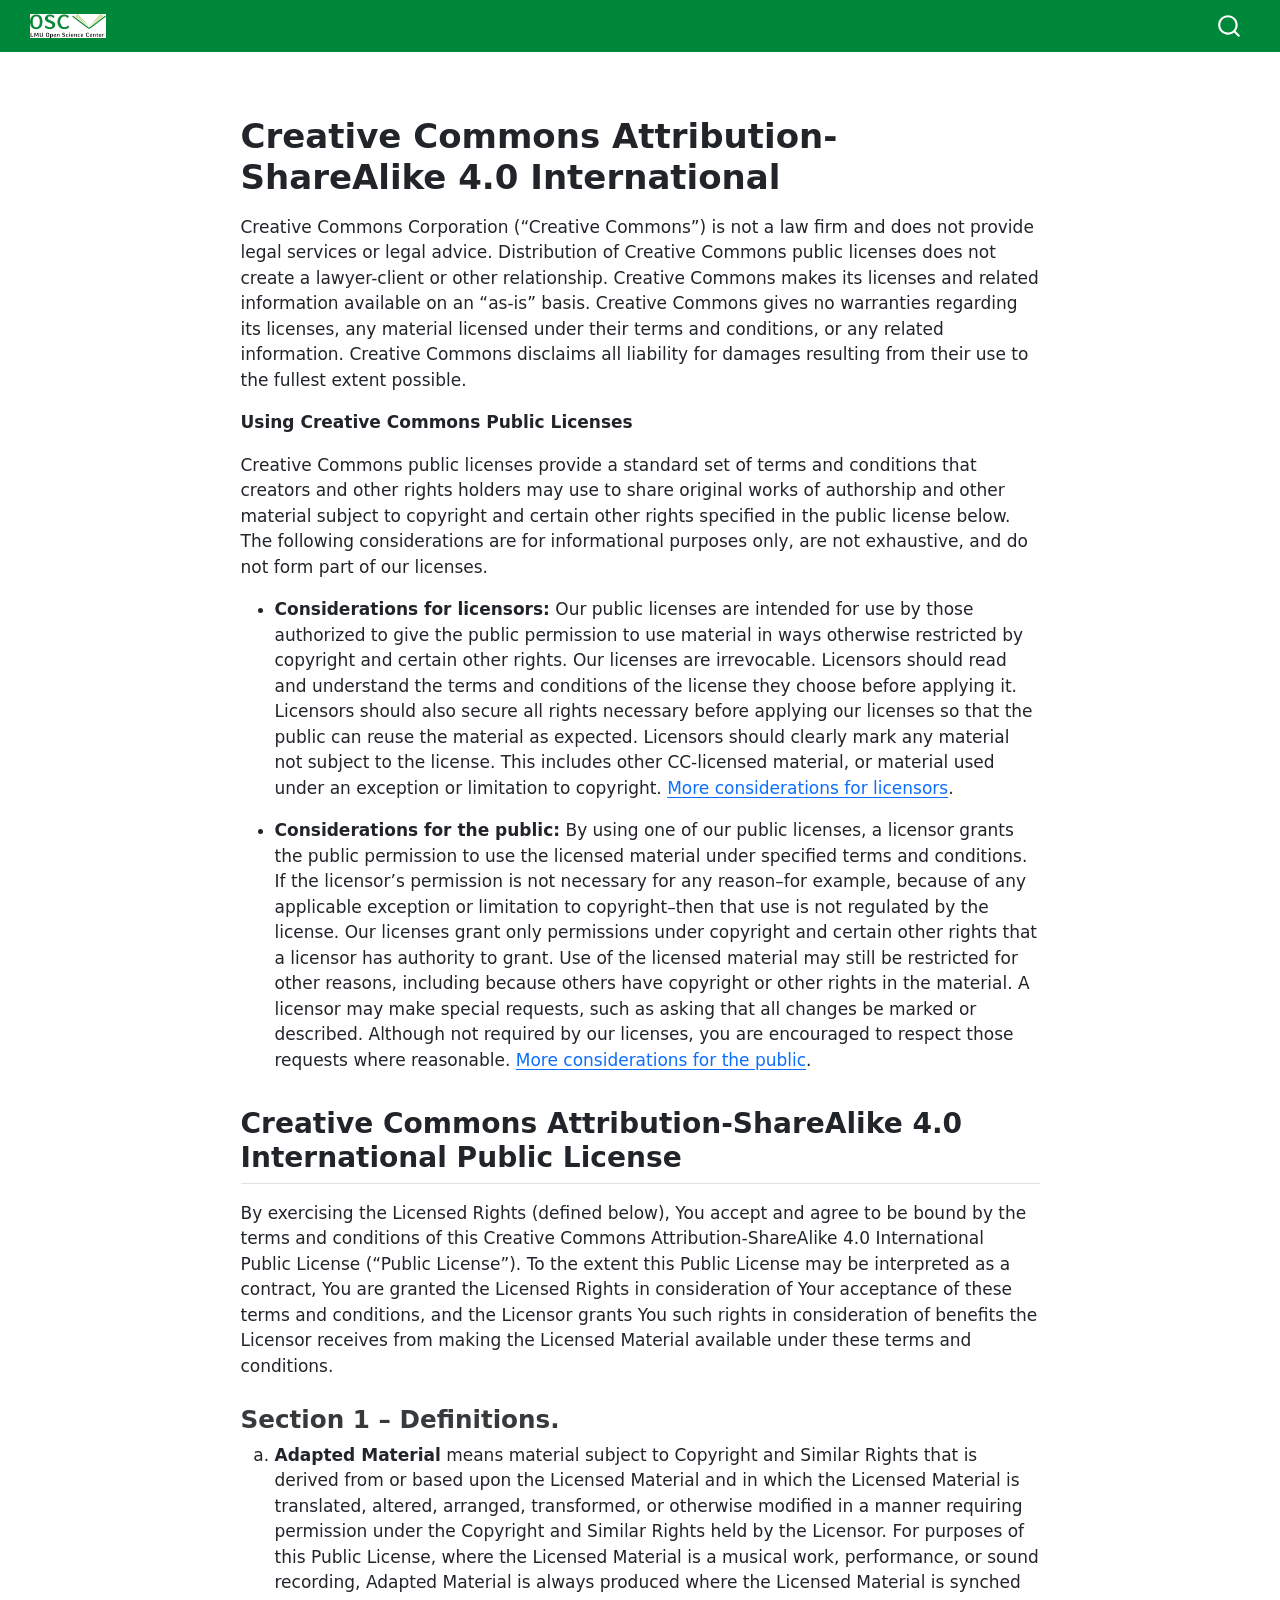
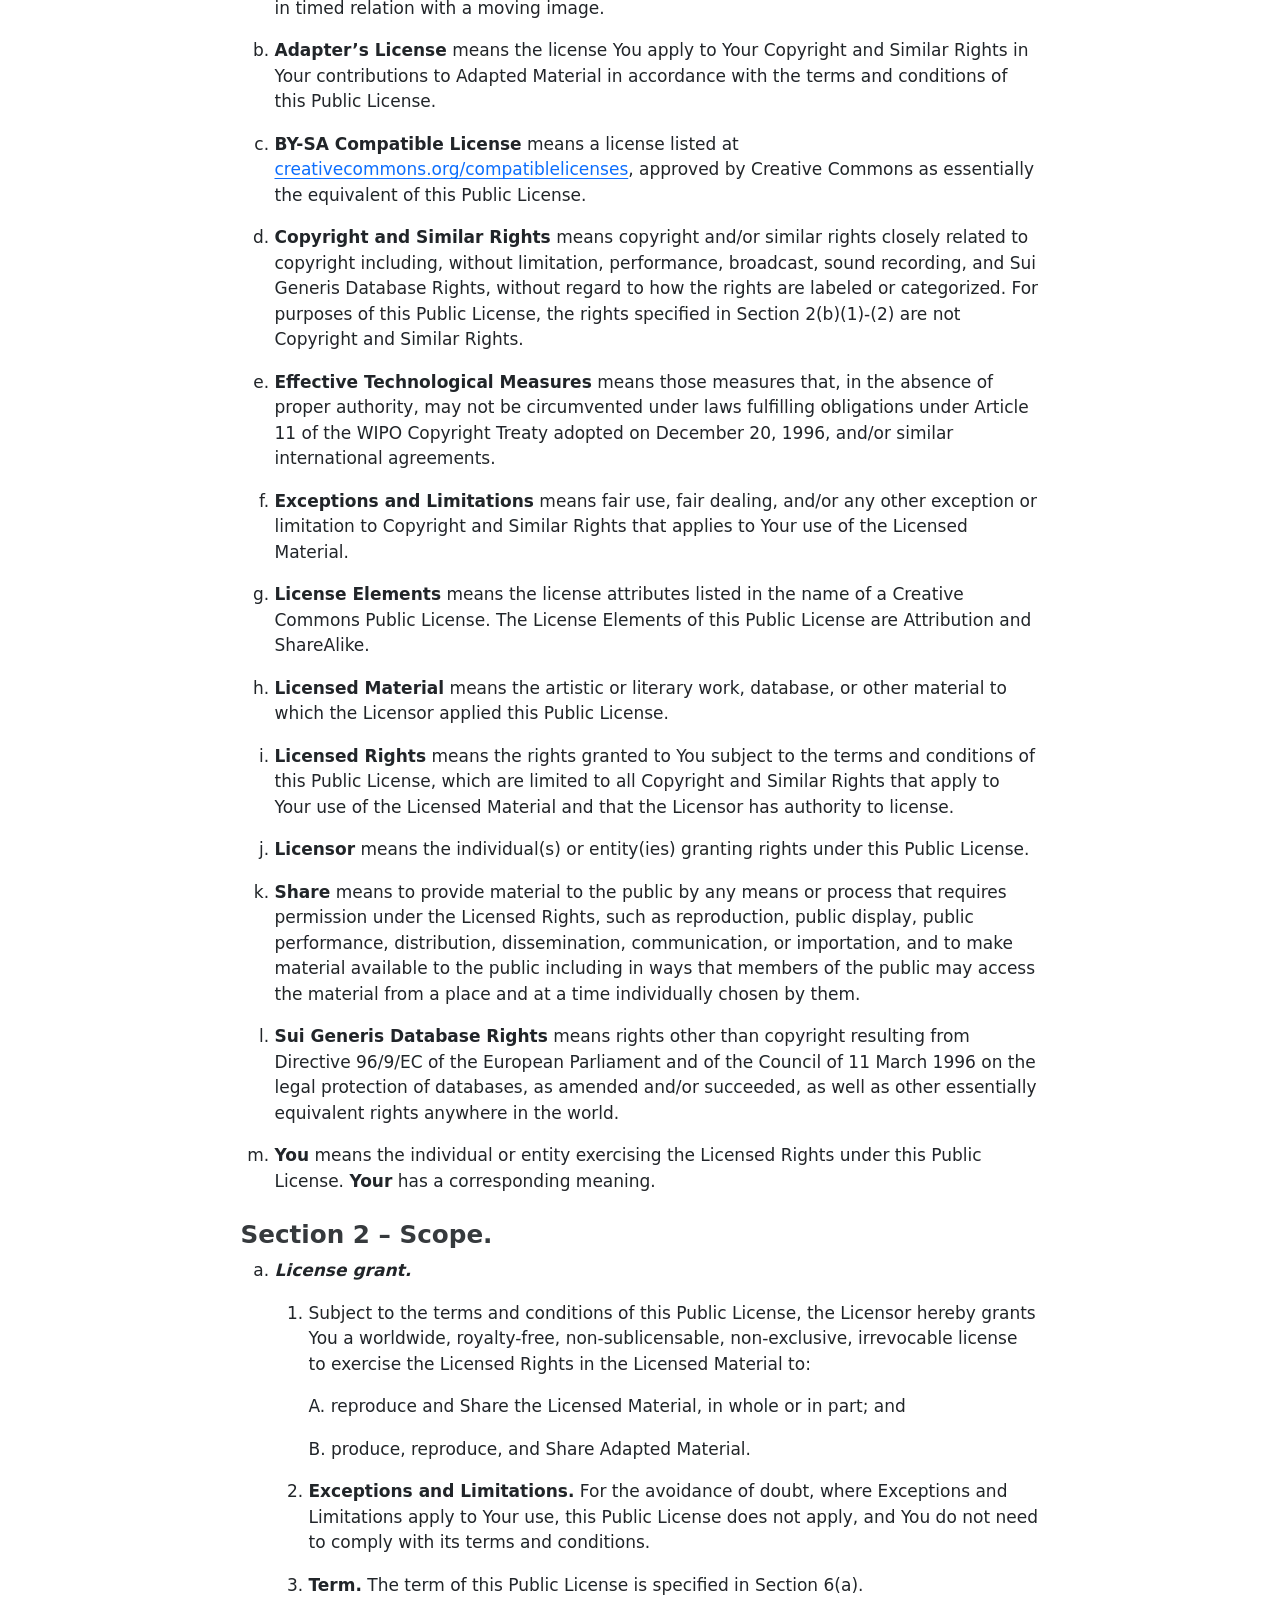
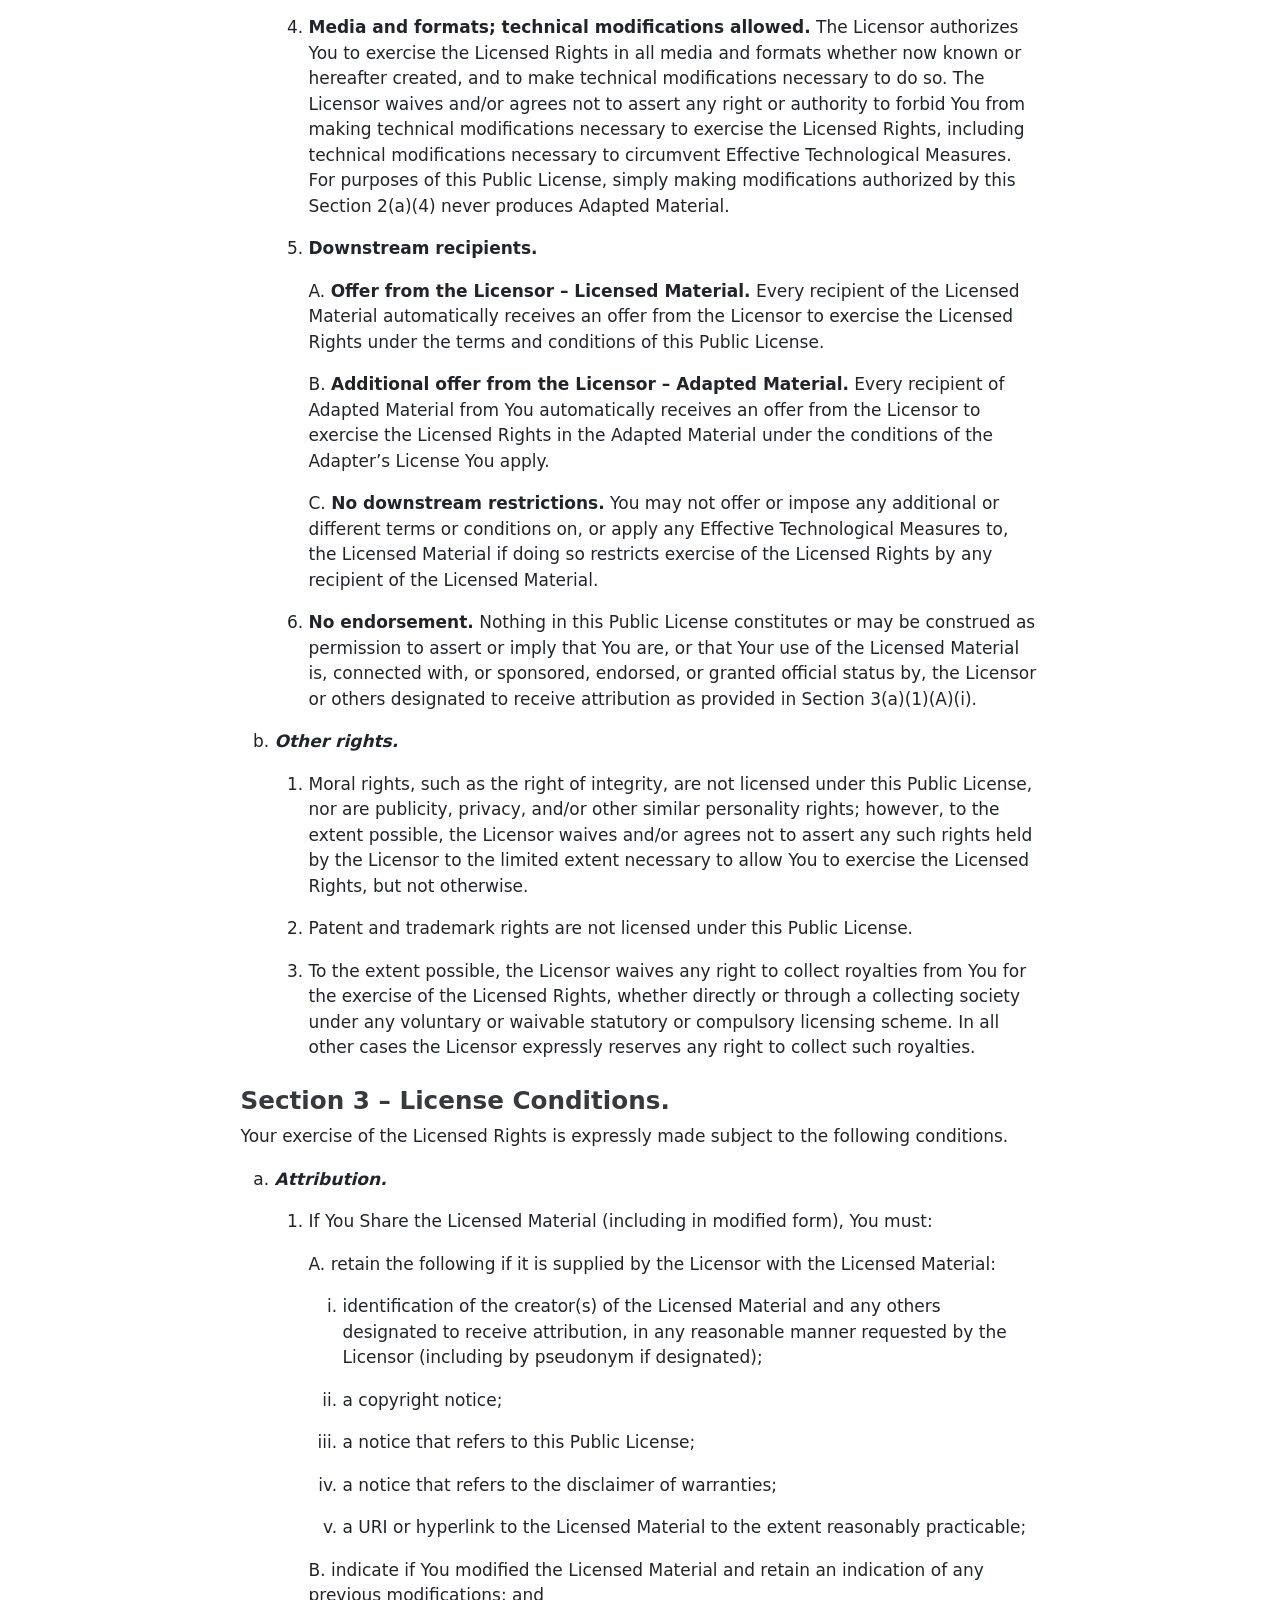
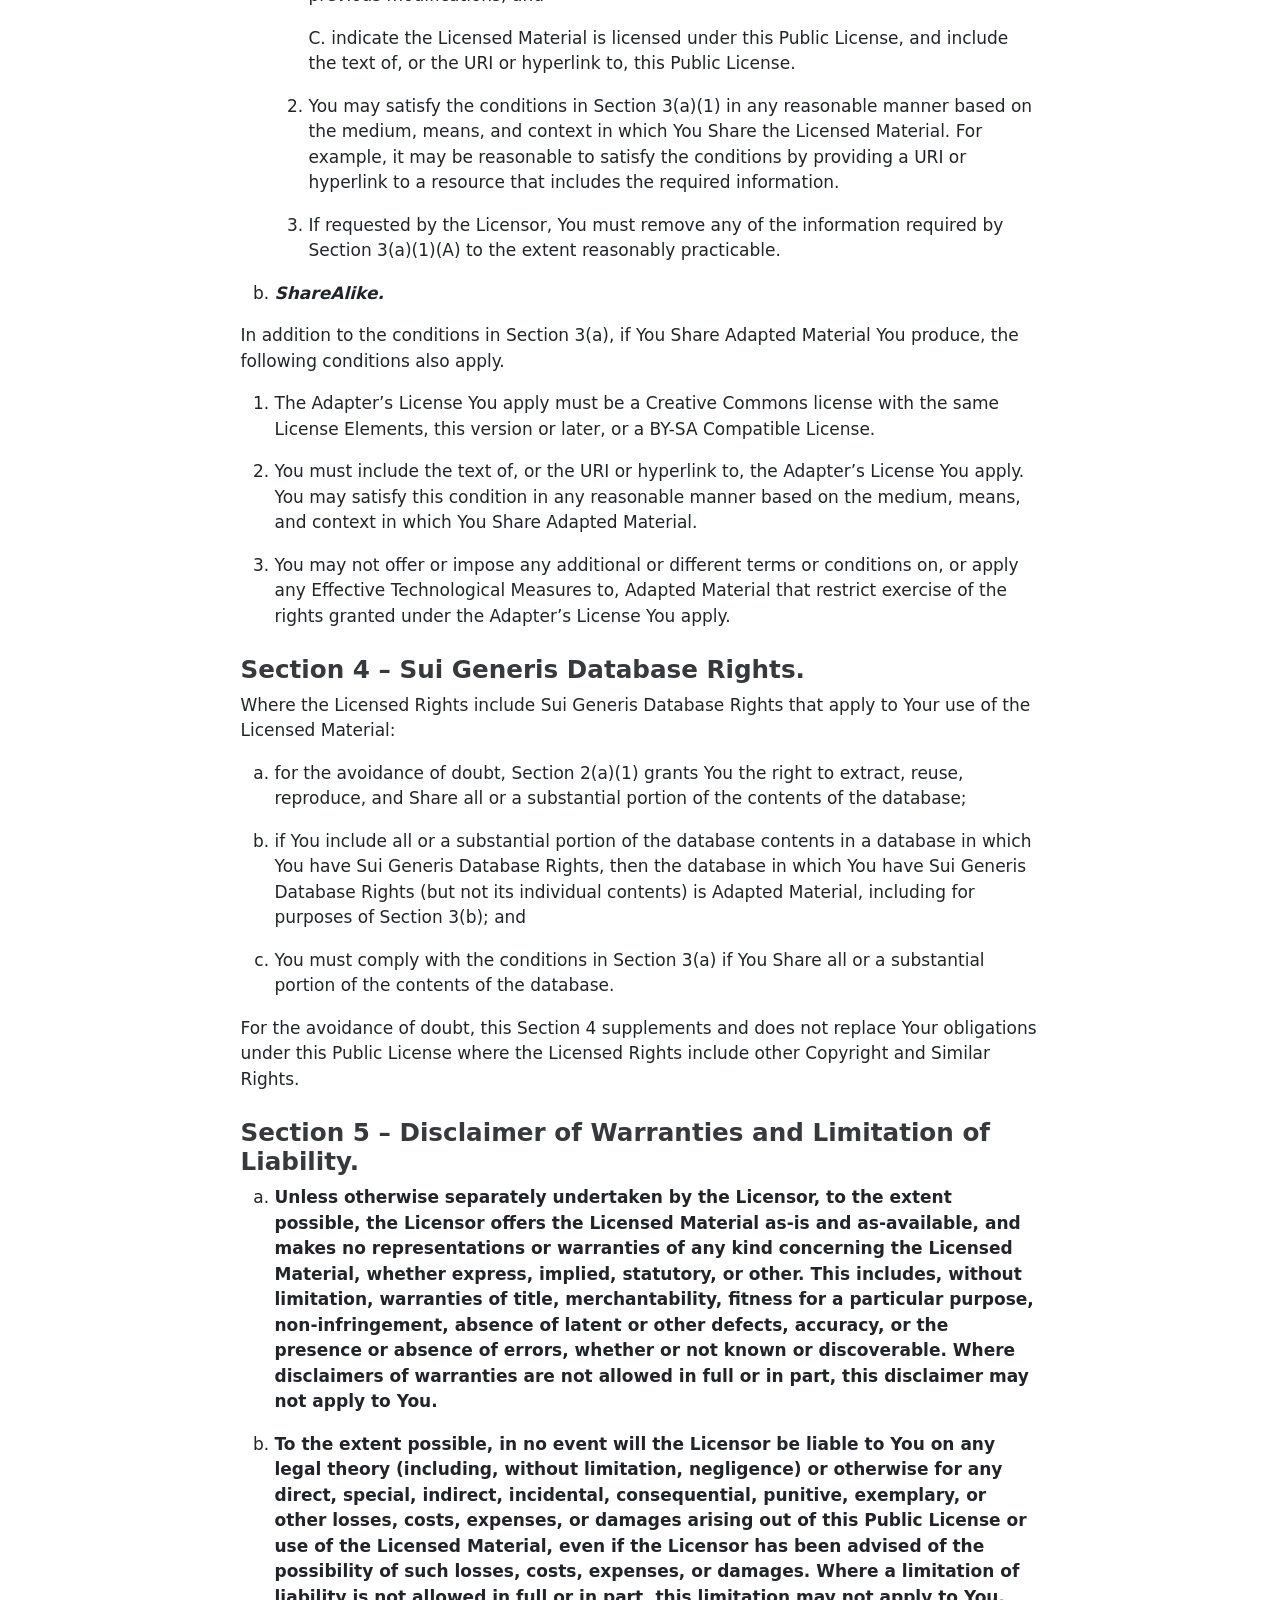
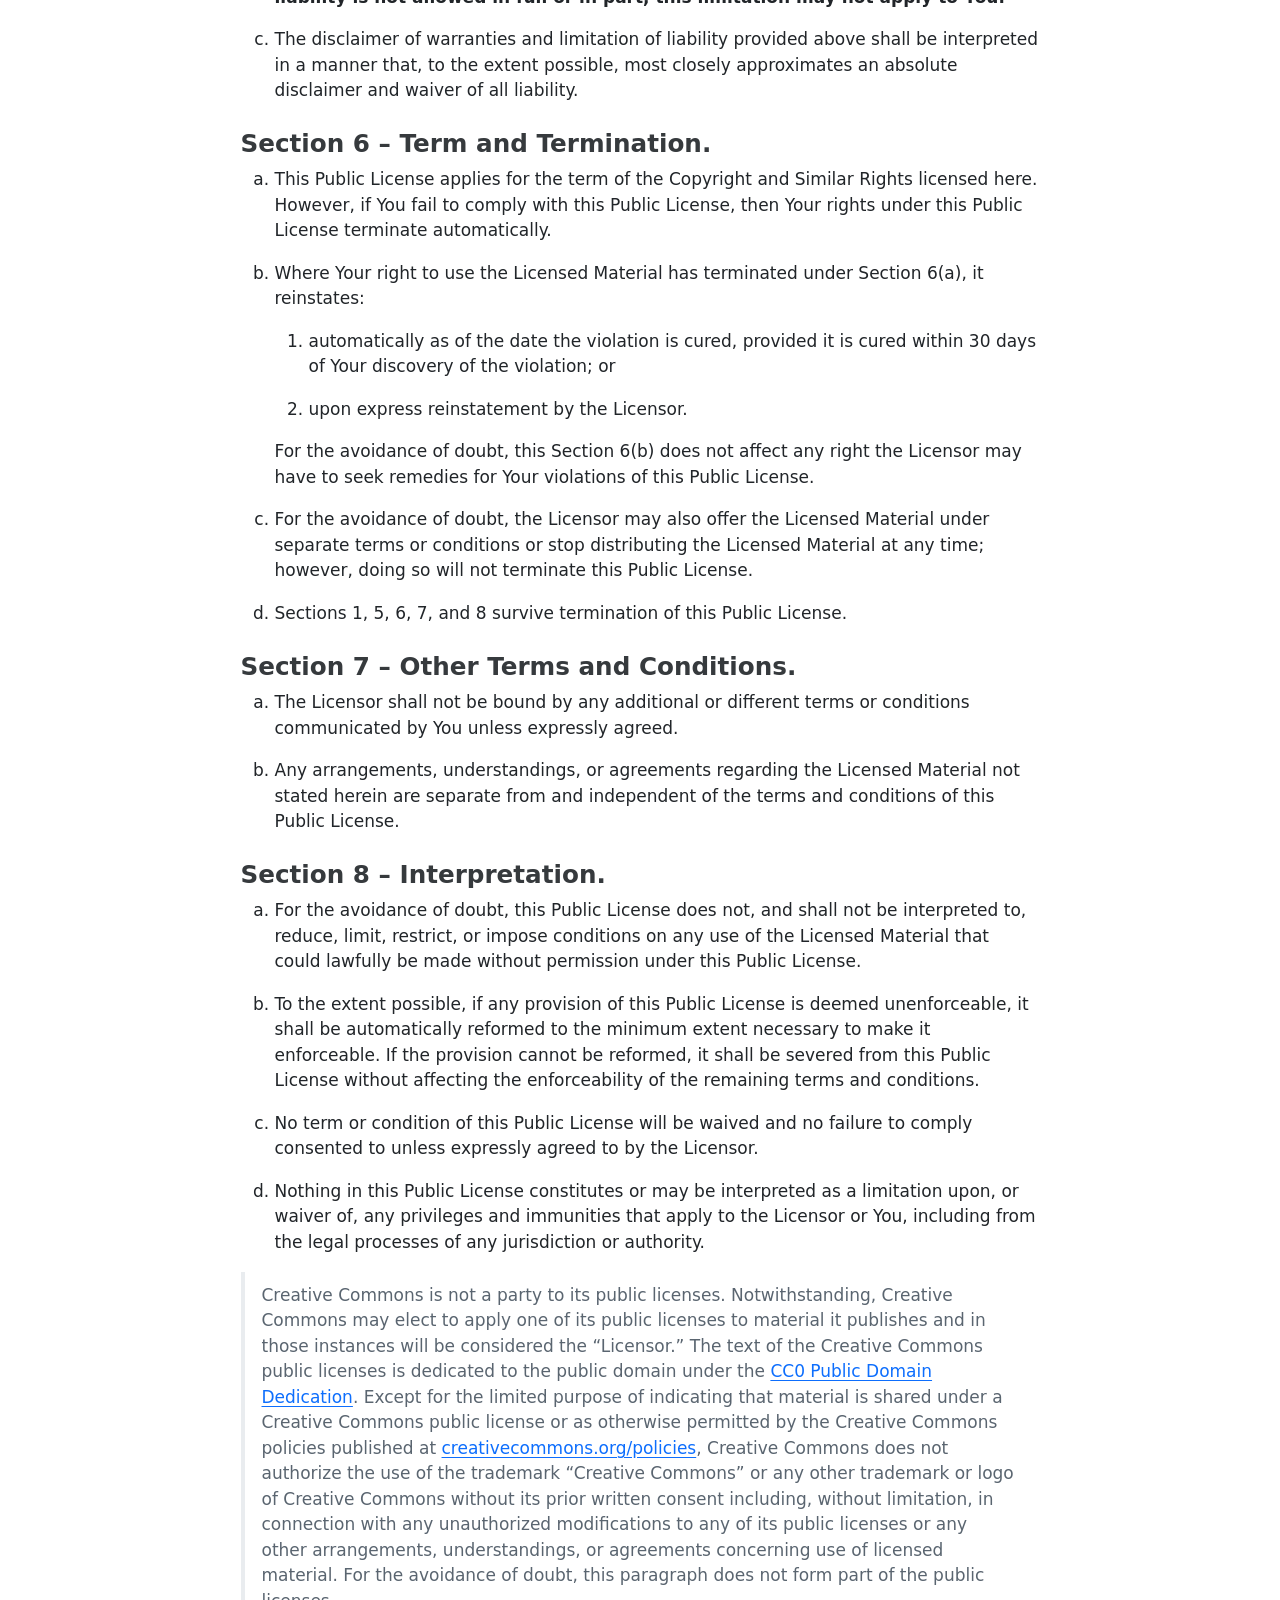
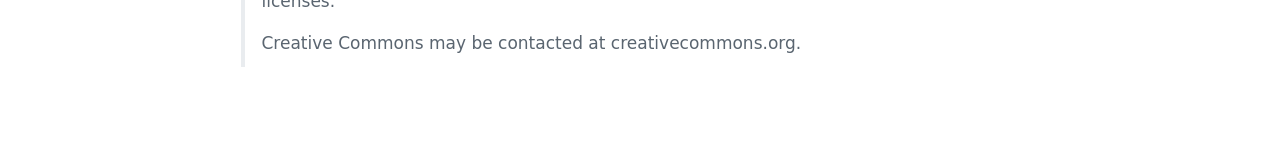
<file: LICENSE.html>
<!DOCTYPE html>
<html xmlns="http://www.w3.org/1999/xhtml" lang="en" xml:lang="en"><head>

<meta charset="utf-8">
<meta name="generator" content="quarto-1.10.18">

<meta name="viewport" content="width=device-width, initial-scale=1.0, user-scalable=yes">


<title>license – Project Title Here</title>
<style>
/* Default styles provided by pandoc.
** See https://pandoc.org/MANUAL.html#variables-for-html for config info.
*/
span.smallcaps{font-variant: small-caps;}
div.columns{display: flex; gap: 1.5em;}
div.column{flex: auto;}
@media screen {
div.columns{gap: min(4vw, 1.5em);}
div.column{overflow-x: auto;}
}
div.hanging-indent{margin-left: 1.5em; text-indent: -1.5em;}
ul.task-list{list-style: none;}
ul.task-list li input[type="checkbox"] {
  width: 0.8em;
  margin: 0 0.8em 0.2em -1em; /* quarto-specific, see https://github.com/quarto-dev/quarto-cli/issues/4556 */ 
  vertical-align: middle;
}
</style>


<script src="site_libs/quarto-nav/quarto-nav.js"></script>
<script src="site_libs/quarto-nav/headroom.min.js"></script>
<script src="site_libs/clipboard/clipboard.min.js"></script>
<script src="site_libs/quarto-search/autocomplete.umd.js"></script>
<script src="site_libs/quarto-search/fuse.min.js"></script>
<script src="site_libs/quarto-search/quarto-search.js"></script>
<meta name="quarto:offset" content="./">
<link href="./images/lmu_osc_logo.jpg" rel="icon" type="image/jpeg">
<script src="site_libs/quarto-html/quarto.js" type="module"></script>
<script src="site_libs/quarto-html/tabsets/tabsets.js" type="module"></script>
<script src="site_libs/quarto-html/popper.min.js"></script>
<script src="site_libs/quarto-html/tippy.umd.min.js"></script>
<script src="site_libs/quarto-html/anchor.min.js"></script>
<link href="site_libs/quarto-html/tippy.css" rel="stylesheet">
<link href="site_libs/quarto-html/quarto-syntax-highlighting-64a204ab8560d761af7679ceaba22944.css" rel="stylesheet" id="quarto-text-highlighting-styles">
<script src="site_libs/bootstrap/bootstrap.min.js"></script>
<link href="site_libs/bootstrap/bootstrap-icons.css" rel="stylesheet">
<link href="site_libs/bootstrap/bootstrap-6aa99eedd925c04c828e1c7717b6407a.min.css" rel="stylesheet" append-hash="true" id="quarto-bootstrap" data-mode="light">
<script id="quarto-search-options" type="application/json">{
  "location": "navbar",
  "copy-button": false,
  "collapse-after": 3,
  "panel-placement": "end",
  "type": "overlay",
  "limit": 50,
  "keyboard-shortcut": [
    "f",
    "/",
    "s"
  ],
  "show-item-context": false,
  "language": {
    "search-no-results-text": "No results",
    "search-matching-documents-text": "matching documents",
    "search-copy-link-title": "Copy link to search",
    "search-hide-matches-text": "Hide additional matches",
    "search-more-match-text": "more match in this document",
    "search-more-matches-text": "more matches in this document",
    "search-clear-button-title": "Clear",
    "search-text-placeholder": "",
    "search-detached-cancel-button-title": "Cancel",
    "search-submit-button-title": "Submit",
    "search-label": "Search"
  }
}</script>


</head>

<body class="nav-fixed fullcontent quarto-light">

<div id="quarto-search-results"></div>
  <header id="quarto-header" class="headroom fixed-top">
    <nav class="navbar navbar-expand-lg " data-bs-theme="dark">
      <div class="navbar-container container-fluid">
      <div class="navbar-brand-container mx-auto">
    <a href="./index.html" class="navbar-brand navbar-brand-logo">
    <img src="./images/LMU_Open_Science_Center_Logo.jpg" alt="" class="navbar-logo light-content">
    <img src="./images/LMU_Open_Science_Center_Logo.jpg" alt="" class="navbar-logo dark-content">
    </a>
  </div>
        <div class="quarto-navbar-tools tools-end">
</div>
          <div id="quarto-search" class="" title="Search"></div>
      </div> <!-- /container-fluid -->
    </nav>
</header>
<!-- content -->
<div id="quarto-content" class="quarto-container page-columns page-rows-contents page-layout-article page-navbar">
<!-- sidebar -->
<!-- margin-sidebar -->
    
<!-- main -->
<main class="content" id="quarto-document-content"><header id="title-block-header" class="quarto-title-block"></header>




<section id="creative-commons-attribution-sharealike-4.0-international" class="level1">
<h1>Creative Commons Attribution-ShareAlike 4.0 International</h1>
<p>Creative Commons Corporation (“Creative Commons”) is not a law firm and does not provide legal services or legal advice. Distribution of Creative Commons public licenses does not create a lawyer-client or other relationship. Creative Commons makes its licenses and related information available on an “as-is” basis. Creative Commons gives no warranties regarding its licenses, any material licensed under their terms and conditions, or any related information. Creative Commons disclaims all liability for damages resulting from their use to the fullest extent possible.</p>
<p><strong>Using Creative Commons Public Licenses</strong></p>
<p>Creative Commons public licenses provide a standard set of terms and conditions that creators and other rights holders may use to share original works of authorship and other material subject to copyright and certain other rights specified in the public license below. The following considerations are for informational purposes only, are not exhaustive, and do not form part of our licenses.</p>
<ul>
<li><p><strong>Considerations for licensors:</strong> Our public licenses are intended for use by those authorized to give the public permission to use material in ways otherwise restricted by copyright and certain other rights. Our licenses are irrevocable. Licensors should read and understand the terms and conditions of the license they choose before applying it. Licensors should also secure all rights necessary before applying our licenses so that the public can reuse the material as expected. Licensors should clearly mark any material not subject to the license. This includes other CC-licensed material, or material used under an exception or limitation to copyright. <a href="http://wiki.creativecommons.org/Considerations_for_licensors_and_licensees#Considerations_for_licensors">More considerations for licensors</a>.</p></li>
<li><p><strong>Considerations for the public:</strong> By using one of our public licenses, a licensor grants the public permission to use the licensed material under specified terms and conditions. If the licensor’s permission is not necessary for any reason–for example, because of any applicable exception or limitation to copyright–then that use is not regulated by the license. Our licenses grant only permissions under copyright and certain other rights that a licensor has authority to grant. Use of the licensed material may still be restricted for other reasons, including because others have copyright or other rights in the material. A licensor may make special requests, such as asking that all changes be marked or described. Although not required by our licenses, you are encouraged to respect those requests where reasonable. <a href="http://wiki.creativecommons.org/Considerations_for_licensors_and_licensees#Considerations_for_licensees">More considerations for the public</a>.</p></li>
</ul>
<section id="creative-commons-attribution-sharealike-4.0-international-public-license" class="level2">
<h2 class="anchored" data-anchor-id="creative-commons-attribution-sharealike-4.0-international-public-license">Creative Commons Attribution-ShareAlike 4.0 International Public License</h2>
<p>By exercising the Licensed Rights (defined below), You accept and agree to be bound by the terms and conditions of this Creative Commons Attribution-ShareAlike 4.0 International Public License (“Public License”). To the extent this Public License may be interpreted as a contract, You are granted the Licensed Rights in consideration of Your acceptance of these terms and conditions, and the Licensor grants You such rights in consideration of benefits the Licensor receives from making the Licensed Material available under these terms and conditions.</p>
<section id="section-1-definitions." class="level3">
<h3 class="anchored" data-anchor-id="section-1-definitions.">Section 1 – Definitions.</h3>
<ol type="a">
<li><p><strong>Adapted Material</strong> means material subject to Copyright and Similar Rights that is derived from or based upon the Licensed Material and in which the Licensed Material is translated, altered, arranged, transformed, or otherwise modified in a manner requiring permission under the Copyright and Similar Rights held by the Licensor. For purposes of this Public License, where the Licensed Material is a musical work, performance, or sound recording, Adapted Material is always produced where the Licensed Material is synched in timed relation with a moving image.</p></li>
<li><p><strong>Adapter’s License</strong> means the license You apply to Your Copyright and Similar Rights in Your contributions to Adapted Material in accordance with the terms and conditions of this Public License.</p></li>
<li><p><strong>BY-SA Compatible License</strong> means a license listed at <a href="http://creativecommons.org/compatiblelicenses">creativecommons.org/compatiblelicenses</a>, approved by Creative Commons as essentially the equivalent of this Public License.</p></li>
<li><p><strong>Copyright and Similar Rights</strong> means copyright and/or similar rights closely related to copyright including, without limitation, performance, broadcast, sound recording, and Sui Generis Database Rights, without regard to how the rights are labeled or categorized. For purposes of this Public License, the rights specified in Section 2(b)(1)-(2) are not Copyright and Similar Rights.</p></li>
<li><p><strong>Effective Technological Measures</strong> means those measures that, in the absence of proper authority, may not be circumvented under laws fulfilling obligations under Article 11 of the WIPO Copyright Treaty adopted on December 20, 1996, and/or similar international agreements.</p></li>
<li><p><strong>Exceptions and Limitations</strong> means fair use, fair dealing, and/or any other exception or limitation to Copyright and Similar Rights that applies to Your use of the Licensed Material.</p></li>
<li><p><strong>License Elements</strong> means the license attributes listed in the name of a Creative Commons Public License. The License Elements of this Public License are Attribution and ShareAlike.</p></li>
<li><p><strong>Licensed Material</strong> means the artistic or literary work, database, or other material to which the Licensor applied this Public License.</p></li>
<li><p><strong>Licensed Rights</strong> means the rights granted to You subject to the terms and conditions of this Public License, which are limited to all Copyright and Similar Rights that apply to Your use of the Licensed Material and that the Licensor has authority to license.</p></li>
<li><p><strong>Licensor</strong> means the individual(s) or entity(ies) granting rights under this Public License.</p></li>
<li><p><strong>Share</strong> means to provide material to the public by any means or process that requires permission under the Licensed Rights, such as reproduction, public display, public performance, distribution, dissemination, communication, or importation, and to make material available to the public including in ways that members of the public may access the material from a place and at a time individually chosen by them.</p></li>
<li><p><strong>Sui Generis Database Rights</strong> means rights other than copyright resulting from Directive 96/9/EC of the European Parliament and of the Council of 11 March 1996 on the legal protection of databases, as amended and/or succeeded, as well as other essentially equivalent rights anywhere in the world.</p></li>
<li><p><strong>You</strong> means the individual or entity exercising the Licensed Rights under this Public License. <strong>Your</strong> has a corresponding meaning.</p></li>
</ol>
</section>
<section id="section-2-scope." class="level3">
<h3 class="anchored" data-anchor-id="section-2-scope.">Section 2 – Scope.</h3>
<ol type="a">
<li><p><strong><em>License grant.</em></strong></p>
<ol type="1">
<li><p>Subject to the terms and conditions of this Public License, the Licensor hereby grants You a worldwide, royalty-free, non-sublicensable, non-exclusive, irrevocable license to exercise the Licensed Rights in the Licensed Material to:</p>
<p>A. reproduce and Share the Licensed Material, in whole or in part; and</p>
<p>B. produce, reproduce, and Share Adapted Material.</p></li>
<li><p><strong>Exceptions and Limitations.</strong> For the avoidance of doubt, where Exceptions and Limitations apply to Your use, this Public License does not apply, and You do not need to comply with its terms and conditions.</p></li>
<li><p><strong>Term.</strong> The term of this Public License is specified in Section 6(a).</p></li>
<li><p><strong>Media and formats; technical modifications allowed.</strong> The Licensor authorizes You to exercise the Licensed Rights in all media and formats whether now known or hereafter created, and to make technical modifications necessary to do so. The Licensor waives and/or agrees not to assert any right or authority to forbid You from making technical modifications necessary to exercise the Licensed Rights, including technical modifications necessary to circumvent Effective Technological Measures. For purposes of this Public License, simply making modifications authorized by this Section 2(a)(4) never produces Adapted Material.</p></li>
<li><p><strong>Downstream recipients.</strong></p>
<p>A. <strong>Offer from the Licensor – Licensed Material.</strong> Every recipient of the Licensed Material automatically receives an offer from the Licensor to exercise the Licensed Rights under the terms and conditions of this Public License.</p>
<p>B. <strong>Additional offer from the Licensor – Adapted Material.</strong> Every recipient of Adapted Material from You automatically receives an offer from the Licensor to exercise the Licensed Rights in the Adapted Material under the conditions of the Adapter’s License You apply.</p>
<p>C. <strong>No downstream restrictions.</strong> You may not offer or impose any additional or different terms or conditions on, or apply any Effective Technological Measures to, the Licensed Material if doing so restricts exercise of the Licensed Rights by any recipient of the Licensed Material.</p></li>
<li><p><strong>No endorsement.</strong> Nothing in this Public License constitutes or may be construed as permission to assert or imply that You are, or that Your use of the Licensed Material is, connected with, or sponsored, endorsed, or granted official status by, the Licensor or others designated to receive attribution as provided in Section 3(a)(1)(A)(i).</p></li>
</ol></li>
<li><p><strong><em>Other rights.</em></strong></p>
<ol type="1">
<li><p>Moral rights, such as the right of integrity, are not licensed under this Public License, nor are publicity, privacy, and/or other similar personality rights; however, to the extent possible, the Licensor waives and/or agrees not to assert any such rights held by the Licensor to the limited extent necessary to allow You to exercise the Licensed Rights, but not otherwise.</p></li>
<li><p>Patent and trademark rights are not licensed under this Public License.</p></li>
<li><p>To the extent possible, the Licensor waives any right to collect royalties from You for the exercise of the Licensed Rights, whether directly or through a collecting society under any voluntary or waivable statutory or compulsory licensing scheme. In all other cases the Licensor expressly reserves any right to collect such royalties.</p></li>
</ol></li>
</ol>
</section>
<section id="section-3-license-conditions." class="level3">
<h3 class="anchored" data-anchor-id="section-3-license-conditions.">Section 3 – License Conditions.</h3>
<p>Your exercise of the Licensed Rights is expressly made subject to the following conditions.</p>
<ol type="a">
<li><p><strong><em>Attribution.</em></strong></p>
<ol type="1">
<li><p>If You Share the Licensed Material (including in modified form), You must:</p>
<p>A. retain the following if it is supplied by the Licensor with the Licensed Material:</p>
<ol type="i">
<li><p>identification of the creator(s) of the Licensed Material and any others designated to receive attribution, in any reasonable manner requested by the Licensor (including by pseudonym if designated);</p></li>
<li><p>a copyright notice;</p></li>
<li><p>a notice that refers to this Public License;</p></li>
<li><p>a notice that refers to the disclaimer of warranties;</p></li>
<li><p>a URI or hyperlink to the Licensed Material to the extent reasonably practicable;</p></li>
</ol>
<p>B. indicate if You modified the Licensed Material and retain an indication of any previous modifications; and</p>
<p>C. indicate the Licensed Material is licensed under this Public License, and include the text of, or the URI or hyperlink to, this Public License.</p></li>
<li><p>You may satisfy the conditions in Section 3(a)(1) in any reasonable manner based on the medium, means, and context in which You Share the Licensed Material. For example, it may be reasonable to satisfy the conditions by providing a URI or hyperlink to a resource that includes the required information.</p></li>
<li><p>If requested by the Licensor, You must remove any of the information required by Section 3(a)(1)(A) to the extent reasonably practicable.</p></li>
</ol></li>
<li><p><strong><em>ShareAlike.</em></strong></p></li>
</ol>
<p>In addition to the conditions in Section 3(a), if You Share Adapted Material You produce, the following conditions also apply.</p>
<ol type="1">
<li><p>The Adapter’s License You apply must be a Creative Commons license with the same License Elements, this version or later, or a BY-SA Compatible License.</p></li>
<li><p>You must include the text of, or the URI or hyperlink to, the Adapter’s License You apply. You may satisfy this condition in any reasonable manner based on the medium, means, and context in which You Share Adapted Material.</p></li>
<li><p>You may not offer or impose any additional or different terms or conditions on, or apply any Effective Technological Measures to, Adapted Material that restrict exercise of the rights granted under the Adapter’s License You apply.</p></li>
</ol>
</section>
<section id="section-4-sui-generis-database-rights." class="level3">
<h3 class="anchored" data-anchor-id="section-4-sui-generis-database-rights.">Section 4 – Sui Generis Database Rights.</h3>
<p>Where the Licensed Rights include Sui Generis Database Rights that apply to Your use of the Licensed Material:</p>
<ol type="a">
<li><p>for the avoidance of doubt, Section 2(a)(1) grants You the right to extract, reuse, reproduce, and Share all or a substantial portion of the contents of the database;</p></li>
<li><p>if You include all or a substantial portion of the database contents in a database in which You have Sui Generis Database Rights, then the database in which You have Sui Generis Database Rights (but not its individual contents) is Adapted Material, including for purposes of Section 3(b); and</p></li>
<li><p>You must comply with the conditions in Section 3(a) if You Share all or a substantial portion of the contents of the database.</p></li>
</ol>
<p>For the avoidance of doubt, this Section 4 supplements and does not replace Your obligations under this Public License where the Licensed Rights include other Copyright and Similar Rights.</p>
</section>
<section id="section-5-disclaimer-of-warranties-and-limitation-of-liability." class="level3">
<h3 class="anchored" data-anchor-id="section-5-disclaimer-of-warranties-and-limitation-of-liability.">Section 5 – Disclaimer of Warranties and Limitation of Liability.</h3>
<ol type="a">
<li><p><strong>Unless otherwise separately undertaken by the Licensor, to the extent possible, the Licensor offers the Licensed Material as-is and as-available, and makes no representations or warranties of any kind concerning the Licensed Material, whether express, implied, statutory, or other. This includes, without limitation, warranties of title, merchantability, fitness for a particular purpose, non-infringement, absence of latent or other defects, accuracy, or the presence or absence of errors, whether or not known or discoverable. Where disclaimers of warranties are not allowed in full or in part, this disclaimer may not apply to You.</strong></p></li>
<li><p><strong>To the extent possible, in no event will the Licensor be liable to You on any legal theory (including, without limitation, negligence) or otherwise for any direct, special, indirect, incidental, consequential, punitive, exemplary, or other losses, costs, expenses, or damages arising out of this Public License or use of the Licensed Material, even if the Licensor has been advised of the possibility of such losses, costs, expenses, or damages. Where a limitation of liability is not allowed in full or in part, this limitation may not apply to You.</strong></p></li>
<li><p>The disclaimer of warranties and limitation of liability provided above shall be interpreted in a manner that, to the extent possible, most closely approximates an absolute disclaimer and waiver of all liability.</p></li>
</ol>
</section>
<section id="section-6-term-and-termination." class="level3">
<h3 class="anchored" data-anchor-id="section-6-term-and-termination.">Section 6 – Term and Termination.</h3>
<ol type="a">
<li><p>This Public License applies for the term of the Copyright and Similar Rights licensed here. However, if You fail to comply with this Public License, then Your rights under this Public License terminate automatically.</p></li>
<li><p>Where Your right to use the Licensed Material has terminated under Section 6(a), it reinstates:</p>
<ol type="1">
<li><p>automatically as of the date the violation is cured, provided it is cured within 30 days of Your discovery of the violation; or</p></li>
<li><p>upon express reinstatement by the Licensor.</p></li>
</ol>
<p>For the avoidance of doubt, this Section 6(b) does not affect any right the Licensor may have to seek remedies for Your violations of this Public License.</p></li>
<li><p>For the avoidance of doubt, the Licensor may also offer the Licensed Material under separate terms or conditions or stop distributing the Licensed Material at any time; however, doing so will not terminate this Public License.</p></li>
<li><p>Sections 1, 5, 6, 7, and 8 survive termination of this Public License.</p></li>
</ol>
</section>
<section id="section-7-other-terms-and-conditions." class="level3">
<h3 class="anchored" data-anchor-id="section-7-other-terms-and-conditions.">Section 7 – Other Terms and Conditions.</h3>
<ol type="a">
<li><p>The Licensor shall not be bound by any additional or different terms or conditions communicated by You unless expressly agreed.</p></li>
<li><p>Any arrangements, understandings, or agreements regarding the Licensed Material not stated herein are separate from and independent of the terms and conditions of this Public License.</p></li>
</ol>
</section>
<section id="section-8-interpretation." class="level3">
<h3 class="anchored" data-anchor-id="section-8-interpretation.">Section 8 – Interpretation.</h3>
<ol type="a">
<li><p>For the avoidance of doubt, this Public License does not, and shall not be interpreted to, reduce, limit, restrict, or impose conditions on any use of the Licensed Material that could lawfully be made without permission under this Public License.</p></li>
<li><p>To the extent possible, if any provision of this Public License is deemed unenforceable, it shall be automatically reformed to the minimum extent necessary to make it enforceable. If the provision cannot be reformed, it shall be severed from this Public License without affecting the enforceability of the remaining terms and conditions.</p></li>
<li><p>No term or condition of this Public License will be waived and no failure to comply consented to unless expressly agreed to by the Licensor.</p></li>
<li><p>Nothing in this Public License constitutes or may be interpreted as a limitation upon, or waiver of, any privileges and immunities that apply to the Licensor or You, including from the legal processes of any jurisdiction or authority.</p></li>
</ol>
<blockquote class="blockquote">
<p>Creative Commons is not a party to its public licenses. Notwithstanding, Creative Commons may elect to apply one of its public licenses to material it publishes and in those instances will be considered the “Licensor.” The text of the Creative Commons public licenses is dedicated to the public domain under the <a href="https://creativecommons.org/publicdomain/zero/1.0/legalcode">CC0 Public Domain Dedication</a>. Except for the limited purpose of indicating that material is shared under a Creative Commons public license or as otherwise permitted by the Creative Commons policies published at <a href="http://creativecommons.org/policies">creativecommons.org/policies</a>, Creative Commons does not authorize the use of the trademark “Creative Commons” or any other trademark or logo of Creative Commons without its prior written consent including, without limitation, in connection with any unauthorized modifications to any of its public licenses or any other arrangements, understandings, or agreements concerning use of licensed material. For the avoidance of doubt, this paragraph does not form part of the public licenses.</p>
<p>Creative Commons may be contacted at creativecommons.org.</p>
</blockquote>


</section>
</section>
</section>

</main> <!-- /main -->
<script id="quarto-html-after-body" type="application/javascript">
  window.document.addEventListener("DOMContentLoaded", function (event) {
    const icon = "";
    const anchorJS = new window.AnchorJS();
    anchorJS.options = {
      placement: 'right',
      icon: icon
    };
    anchorJS.add('.anchored');
    const isCodeAnnotation = (el) => {
      for (const clz of el.classList) {
        if (clz.startsWith('code-annotation-')) {                     
          return true;
        }
      }
      return false;
    }
    const onCopySuccess = function(e) {
      // button target
      const button = e.trigger;
      // don't keep focus
      button.blur();
      // flash "checked"
      button.classList.add('code-copy-button-checked');
      var currentTitle = button.getAttribute("title");
      button.setAttribute("title", "Copied!");
      let tooltip;
      if (window.bootstrap) {
        button.setAttribute("data-bs-toggle", "tooltip");
        button.setAttribute("data-bs-placement", "left");
        button.setAttribute("data-bs-title", "Copied!");
        tooltip = new bootstrap.Tooltip(button, 
          { trigger: "manual", 
            customClass: "code-copy-button-tooltip",
            offset: [0, -8]});
        tooltip.show();    
      }
      setTimeout(function() {
        if (tooltip) {
          tooltip.hide();
          button.removeAttribute("data-bs-title");
          button.removeAttribute("data-bs-toggle");
          button.removeAttribute("data-bs-placement");
        }
        button.setAttribute("title", currentTitle);
        button.classList.remove('code-copy-button-checked');
      }, 1000);
      // clear code selection
      e.clearSelection();
    }
    const getTextToCopy = function(trigger) {
      const outerScaffold = trigger.parentElement.cloneNode(true);
      const codeEl = outerScaffold.querySelector('code');
      for (const childEl of codeEl.children) {
        if (isCodeAnnotation(childEl)) {
          childEl.remove();
        }
      }
      return codeEl.innerText;
    }
    const clipboard = new window.ClipboardJS('.code-copy-button:not([data-in-quarto-modal])', {
      text: getTextToCopy
    });
    clipboard.on('success', onCopySuccess);
    if (window.document.getElementById('quarto-embedded-source-code-modal')) {
      const clipboardModal = new window.ClipboardJS('.code-copy-button[data-in-quarto-modal]', {
        text: getTextToCopy,
        container: window.document.getElementById('quarto-embedded-source-code-modal')
      });
      clipboardModal.on('success', onCopySuccess);
    }
      var localhostRegex = new RegExp(/^(?:http|https):\/\/localhost\:?[0-9]*\//);
      var mailtoRegex = new RegExp(/^mailto:/);
        var filterRegex = new RegExp("https:\/\/lmu-osc\.github\.io\/tutorial-slides-template\/");
      var isInternal = (href) => {
          return filterRegex.test(href) || localhostRegex.test(href) || mailtoRegex.test(href);
      }
      // Inspect non-navigation links and adorn them if external
     var links = window.document.querySelectorAll('a[href]:not(.nav-link):not(.navbar-brand):not(.toc-action):not(.sidebar-link):not(.sidebar-item-toggle):not(.pagination-link):not(.no-external):not([aria-hidden]):not(.dropdown-item):not(.quarto-navigation-tool):not(.about-link)');
      for (var i=0; i<links.length; i++) {
        const link = links[i];
        if (!isInternal(link.href)) {
          // undo the damage that might have been done by quarto-nav.js in the case of
          // links that we want to consider external
          if (link.dataset.originalHref !== undefined) {
            link.href = link.dataset.originalHref;
          }
        }
      }
    function tippyHover(el, contentFn, onTriggerFn, onUntriggerFn) {
      const config = {
        allowHTML: true,
        maxWidth: 500,
        delay: 100,
        arrow: false,
        appendTo: function(el) {
            return el.parentElement;
        },
        interactive: true,
        interactiveBorder: 10,
        theme: 'quarto',
        placement: 'bottom-start',
      };
      if (contentFn) {
        config.content = contentFn;
      }
      if (onTriggerFn) {
        config.onTrigger = onTriggerFn;
      }
      if (onUntriggerFn) {
        config.onUntrigger = onUntriggerFn;
      }
      window.tippy(el, config); 
    }
    const noterefs = window.document.querySelectorAll('a[role="doc-noteref"]');
    for (var i=0; i<noterefs.length; i++) {
      const ref = noterefs[i];
      tippyHover(ref, function() {
        // use id or data attribute instead here
        let href = ref.getAttribute('data-footnote-href') || ref.getAttribute('href');
        try { href = new URL(href).hash; } catch {}
        const id = href.replace(/^#\/?/, "");
        const note = window.document.getElementById(id);
        if (note) {
          return note.innerHTML;
        } else {
          return "";
        }
      });
    }
    const xrefs = window.document.querySelectorAll('a.quarto-xref');
    const processXRef = (id, note) => {
      // Strip column container classes
      const stripColumnClz = (el) => {
        el.classList.remove("page-full", "page-columns");
        if (el.children) {
          for (const child of el.children) {
            stripColumnClz(child);
          }
        }
      }
      stripColumnClz(note)
      if (id === null || id.startsWith('sec-')) {
        // Special case sections, only their first couple elements
        const container = document.createElement("div");
        if (note.children && note.children.length > 2) {
          container.appendChild(note.children[0].cloneNode(true));
          for (let i = 1; i < note.children.length; i++) {
            const child = note.children[i];
            if (child.tagName === "P" && child.innerText === "") {
              continue;
            } else {
              container.appendChild(child.cloneNode(true));
              break;
            }
          }
          if (window.Quarto?.typesetMath) {
            window.Quarto.typesetMath(container);
          }
          return container.innerHTML
        } else {
          if (window.Quarto?.typesetMath) {
            window.Quarto.typesetMath(note);
          }
          return note.innerHTML;
        }
      } else {
        // Remove any anchor links if they are present
        const anchorLink = note.querySelector('a.anchorjs-link');
        if (anchorLink) {
          anchorLink.remove();
        }
        if (window.Quarto?.typesetMath) {
          window.Quarto.typesetMath(note);
        }
        if (note.classList.contains("callout")) {
          return note.outerHTML;
        } else {
          return note.innerHTML;
        }
      }
    }
    for (var i=0; i<xrefs.length; i++) {
      const xref = xrefs[i];
      tippyHover(xref, undefined, function(instance) {
        instance.disable();
        let url = xref.getAttribute('href');
        let hash = undefined; 
        if (url.startsWith('#')) {
          hash = url;
        } else {
          try { hash = new URL(url).hash; } catch {}
        }
        if (hash) {
          const id = hash.replace(/^#\/?/, "");
          const note = window.document.getElementById(id);
          if (note !== null) {
            try {
              const html = processXRef(id, note.cloneNode(true));
              instance.setContent(html);
            } finally {
              instance.enable();
              instance.show();
            }
          } else {
            // See if we can fetch this
            fetch(url.split('#')[0])
            .then(res => res.text())
            .then(html => {
              const parser = new DOMParser();
              const htmlDoc = parser.parseFromString(html, "text/html");
              const note = htmlDoc.getElementById(id);
              if (note !== null) {
                const html = processXRef(id, note);
                instance.setContent(html);
              } 
            }).finally(() => {
              instance.enable();
              instance.show();
            });
          }
        } else {
          // See if we can fetch a full url (with no hash to target)
          // This is a special case and we should probably do some content thinning / targeting
          fetch(url)
          .then(res => res.text())
          .then(html => {
            const parser = new DOMParser();
            const htmlDoc = parser.parseFromString(html, "text/html");
            const note = htmlDoc.querySelector('main.content');
            if (note !== null) {
              // This should only happen for chapter cross references
              // (since there is no id in the URL)
              // remove the first header
              if (note.children.length > 0 && note.children[0].tagName === "HEADER") {
                note.children[0].remove();
              }
              const html = processXRef(null, note);
              instance.setContent(html);
            } 
          }).finally(() => {
            instance.enable();
            instance.show();
          });
        }
      }, function(instance) {
      });
    }
        let selectedAnnoteEl;
        const selectorForAnnotation = ( cell, annotation) => {
          let cellAttr = 'data-code-cell="' + cell + '"';
          let lineAttr = 'data-code-annotation="' +  annotation + '"';
          const selector = 'span[' + cellAttr + '][' + lineAttr + ']';
          return selector;
        }
        const selectCodeLines = (annoteEl) => {
          const doc = window.document;
          const targetCell = annoteEl.getAttribute("data-target-cell");
          const targetAnnotation = annoteEl.getAttribute("data-target-annotation");
          const annoteSpan = window.document.querySelector(selectorForAnnotation(targetCell, targetAnnotation));
          const lines = annoteSpan.getAttribute("data-code-lines").split(",");
          const lineIds = lines.map((line) => {
            return targetCell + "-" + line;
          })
          let top = null;
          let height = null;
          let parent = null;
          if (lineIds.length > 0) {
              //compute the position of the single el (top and bottom and make a div)
              const el = window.document.getElementById(lineIds[0]);
              top = el.offsetTop;
              height = el.offsetHeight;
              parent = el.parentElement.parentElement;
            if (lineIds.length > 1) {
              const lastEl = window.document.getElementById(lineIds[lineIds.length - 1]);
              const bottom = lastEl.offsetTop + lastEl.offsetHeight;
              height = bottom - top;
            }
            if (top !== null && height !== null && parent !== null) {
              // cook up a div (if necessary) and position it 
              let div = window.document.getElementById("code-annotation-line-highlight");
              if (div === null) {
                div = window.document.createElement("div");
                div.setAttribute("id", "code-annotation-line-highlight");
                div.style.position = 'absolute';
                parent.appendChild(div);
              }
              div.style.top = top - 2 + "px";
              div.style.height = height + 4 + "px";
              div.style.left = 0;
              let gutterDiv = window.document.getElementById("code-annotation-line-highlight-gutter");
              if (gutterDiv === null) {
                gutterDiv = window.document.createElement("div");
                gutterDiv.setAttribute("id", "code-annotation-line-highlight-gutter");
                gutterDiv.style.position = 'absolute';
                const codeCell = window.document.getElementById(targetCell);
                const gutter = codeCell.querySelector('.code-annotation-gutter');
                gutter.appendChild(gutterDiv);
              }
              gutterDiv.style.top = top - 2 + "px";
              gutterDiv.style.height = height + 4 + "px";
            }
            selectedAnnoteEl = annoteEl;
          }
        };
        const unselectCodeLines = () => {
          const elementsIds = ["code-annotation-line-highlight", "code-annotation-line-highlight-gutter"];
          elementsIds.forEach((elId) => {
            const div = window.document.getElementById(elId);
            if (div) {
              div.remove();
            }
          });
          selectedAnnoteEl = undefined;
        };
          // Handle positioning of the toggle
      window.addEventListener(
        "resize",
        throttle(() => {
          elRect = undefined;
          if (selectedAnnoteEl) {
            selectCodeLines(selectedAnnoteEl);
          }
        }, 10)
      );
      function throttle(fn, ms) {
      let throttle = false;
      let timer;
        return (...args) => {
          if(!throttle) { // first call gets through
              fn.apply(this, args);
              throttle = true;
          } else { // all the others get throttled
              if(timer) clearTimeout(timer); // cancel #2
              timer = setTimeout(() => {
                fn.apply(this, args);
                timer = throttle = false;
              }, ms);
          }
        };
      }
        // Attach click handler to the DT
        const annoteDls = window.document.querySelectorAll('dt[data-target-cell]');
        for (const annoteDlNode of annoteDls) {
          annoteDlNode.addEventListener('click', (event) => {
            const clickedEl = event.target;
            if (clickedEl !== selectedAnnoteEl) {
              unselectCodeLines();
              const activeEl = window.document.querySelector('dt[data-target-cell].code-annotation-active');
              if (activeEl) {
                activeEl.classList.remove('code-annotation-active');
              }
              selectCodeLines(clickedEl);
              clickedEl.classList.add('code-annotation-active');
            } else {
              // Unselect the line
              unselectCodeLines();
              clickedEl.classList.remove('code-annotation-active');
            }
          });
        }
    const findCites = (el) => {
      const parentEl = el.parentElement;
      if (parentEl) {
        const cites = parentEl.dataset.cites;
        if (cites) {
          return {
            el,
            cites: cites.split(' ')
          };
        } else {
          return findCites(el.parentElement)
        }
      } else {
        return undefined;
      }
    };
    var bibliorefs = window.document.querySelectorAll('a[role="doc-biblioref"]');
    for (var i=0; i<bibliorefs.length; i++) {
      const ref = bibliorefs[i];
      const citeInfo = findCites(ref);
      if (citeInfo) {
        tippyHover(citeInfo.el, function() {
          var popup = window.document.createElement('div');
          citeInfo.cites.forEach(function(cite) {
            var citeDiv = window.document.createElement('div');
            citeDiv.classList.add('hanging-indent');
            citeDiv.classList.add('csl-entry');
            var biblioDiv = window.document.getElementById('ref-' + cite);
            if (biblioDiv) {
              citeDiv.innerHTML = biblioDiv.innerHTML;
            }
            popup.appendChild(citeDiv);
          });
          return popup.innerHTML;
        });
      }
    }
  });
  </script>
</div> <!-- /content -->




</body></html>
</file>
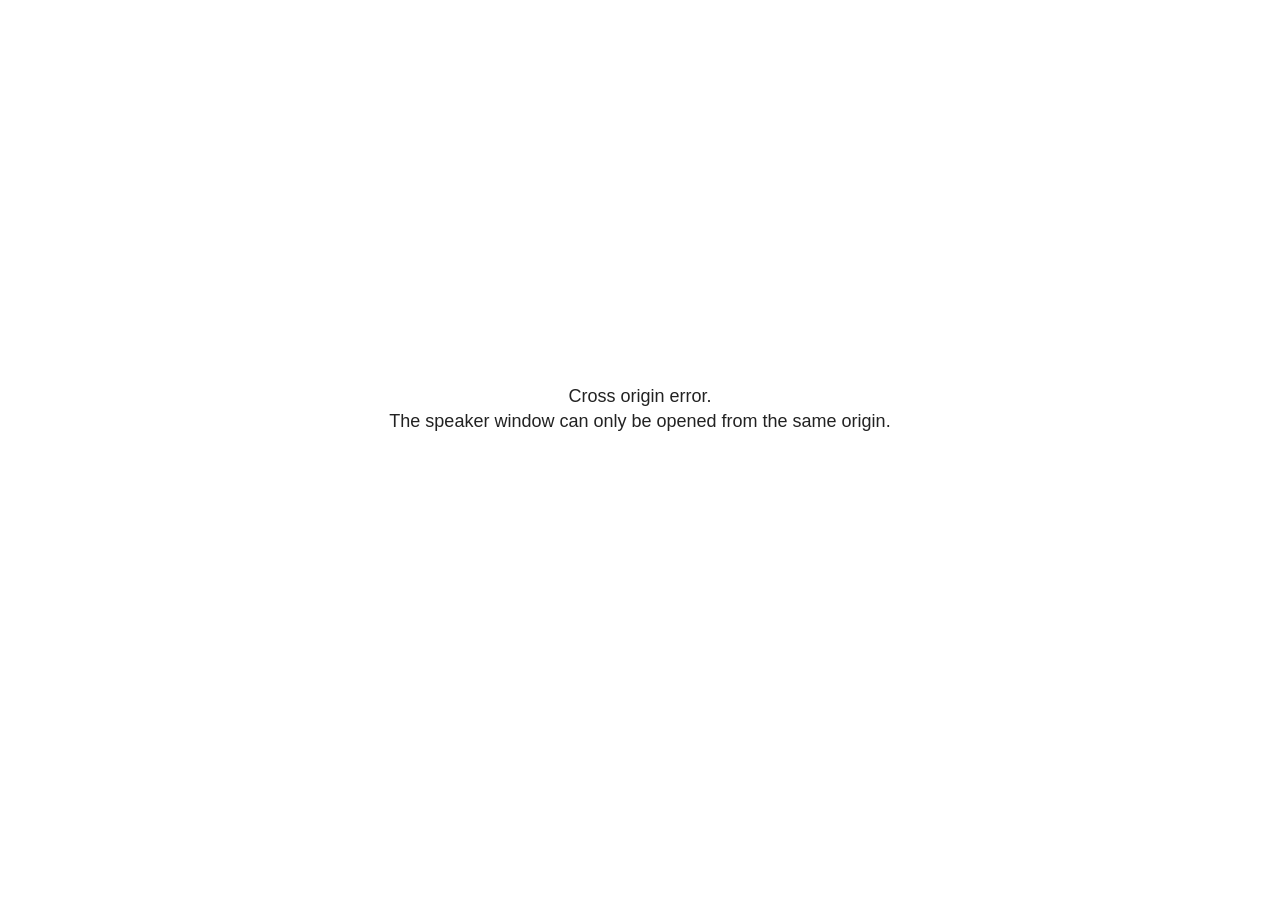
<file: site_libs/revealjs/plugin/notes/speaker-view.html>
<!--
	NOTE: You need to build the notes plugin after making changes to this file.
-->
<html lang="en">
	<head>
		<meta charset="utf-8">

		<title>reveal.js - Speaker View</title>

		<style>
			body {
				font-family: Helvetica;
				font-size: 18px;
			}

			#current-slide,
			#upcoming-slide,
			#speaker-controls {
				padding: 6px;
				box-sizing: border-box;
				-moz-box-sizing: border-box;
			}

			#current-slide iframe,
			#upcoming-slide iframe {
				width: 100%;
				height: 100%;
				border: 1px solid #ddd;
			}

			#current-slide .label,
			#upcoming-slide .label {
				position: absolute;
				top: 10px;
				left: 10px;
				z-index: 2;
			}

			#connection-status {
				position: absolute;
				top: 0;
				left: 0;
				width: 100%;
				height: 100%;
				z-index: 20;
				padding: 30% 20% 20% 20%;
				font-size: 18px;
				color: #222;
				background: #fff;
				text-align: center;
				box-sizing: border-box;
				line-height: 1.4;
			}

			.overlay-element {
				height: 34px;
				line-height: 34px;
				padding: 0 10px;
				text-shadow: none;
				background: rgba( 220, 220, 220, 0.8 );
				color: #222;
				font-size: 14px;
			}

			.overlay-element.interactive:hover {
				background: rgba( 220, 220, 220, 1 );
			}

			#current-slide {
				position: absolute;
				width: 60%;
				height: 100%;
				top: 0;
				left: 0;
				padding-right: 0;
			}

			#upcoming-slide {
				position: absolute;
				width: 40%;
				height: 40%;
				right: 0;
				top: 0;
			}

			/* Speaker controls */
			#speaker-controls {
				position: absolute;
				top: 40%;
				right: 0;
				width: 40%;
				height: 60%;
				overflow: auto;
				font-size: 18px;
			}

				.speaker-controls-time.hidden,
				.speaker-controls-notes.hidden {
					display: none;
				}

				.speaker-controls-time .label,
				.speaker-controls-pace .label,
				.speaker-controls-notes .label {
					text-transform: uppercase;
					font-weight: normal;
					font-size: 0.66em;
					color: #666;
					margin: 0;
				}

				.speaker-controls-time, .speaker-controls-pace {
					border-bottom: 1px solid rgba( 200, 200, 200, 0.5 );
					margin-bottom: 10px;
					padding: 10px 16px;
					padding-bottom: 20px;
					cursor: pointer;
				}

				.speaker-controls-time .reset-button {
					opacity: 0;
					float: right;
					color: #666;
					text-decoration: none;
				}
				.speaker-controls-time:hover .reset-button {
					opacity: 1;
				}

				.speaker-controls-time .timer,
				.speaker-controls-time .clock {
					width: 50%;
				}

				.speaker-controls-time .timer,
				.speaker-controls-time .clock,
				.speaker-controls-time .pacing .hours-value,
				.speaker-controls-time .pacing .minutes-value,
				.speaker-controls-time .pacing .seconds-value {
					font-size: 1.9em;
				}

				.speaker-controls-time .timer {
					float: left;
				}

				.speaker-controls-time .clock {
					float: right;
					text-align: right;
				}

				.speaker-controls-time span.mute {
					opacity: 0.3;
				}

				.speaker-controls-time .pacing-title {
					margin-top: 5px;
				}

				.speaker-controls-time .pacing.ahead {
					color: blue;
				}

				.speaker-controls-time .pacing.on-track {
					color: green;
				}

				.speaker-controls-time .pacing.behind {
					color: red;
				}

				.speaker-controls-notes {
					padding: 10px 16px;
				}

				.speaker-controls-notes .value {
					margin-top: 5px;
					line-height: 1.4;
					font-size: 1.2em;
				}

			/* Layout selector */
			#speaker-layout {
				position: absolute;
				top: 10px;
				right: 10px;
				color: #222;
				z-index: 10;
			}
				#speaker-layout select {
					position: absolute;
					width: 100%;
					height: 100%;
					top: 0;
					left: 0;
					border: 0;
					box-shadow: 0;
					cursor: pointer;
					opacity: 0;

					font-size: 1em;
					background-color: transparent;

					-moz-appearance: none;
					-webkit-appearance: none;
					-webkit-tap-highlight-color: rgba(0, 0, 0, 0);
				}

				#speaker-layout select:focus {
					outline: none;
					box-shadow: none;
				}

			.clear {
				clear: both;
			}

			/* Speaker layout: Wide */
			body[data-speaker-layout="wide"] #current-slide,
			body[data-speaker-layout="wide"] #upcoming-slide {
				width: 50%;
				height: 45%;
				padding: 6px;
			}

			body[data-speaker-layout="wide"] #current-slide {
				top: 0;
				left: 0;
			}

			body[data-speaker-layout="wide"] #upcoming-slide {
				top: 0;
				left: 50%;
			}

			body[data-speaker-layout="wide"] #speaker-controls {
				top: 45%;
				left: 0;
				width: 100%;
				height: 50%;
				font-size: 1.25em;
			}

			/* Speaker layout: Tall */
			body[data-speaker-layout="tall"] #current-slide,
			body[data-speaker-layout="tall"] #upcoming-slide {
				width: 45%;
				height: 50%;
				padding: 6px;
			}

			body[data-speaker-layout="tall"] #current-slide {
				top: 0;
				left: 0;
			}

			body[data-speaker-layout="tall"] #upcoming-slide {
				top: 50%;
				left: 0;
			}

			body[data-speaker-layout="tall"] #speaker-controls {
				padding-top: 40px;
				top: 0;
				left: 45%;
				width: 55%;
				height: 100%;
				font-size: 1.25em;
			}

			/* Speaker layout: Notes only */
			body[data-speaker-layout="notes-only"] #current-slide,
			body[data-speaker-layout="notes-only"] #upcoming-slide {
				display: none;
			}

			body[data-speaker-layout="notes-only"] #speaker-controls {
				padding-top: 40px;
				top: 0;
				left: 0;
				width: 100%;
				height: 100%;
				font-size: 1.25em;
			}

			@media screen and (max-width: 1080px) {
				body[data-speaker-layout="default"] #speaker-controls {
					font-size: 16px;
				}
			}

			@media screen and (max-width: 900px) {
				body[data-speaker-layout="default"] #speaker-controls {
					font-size: 14px;
				}
			}

			@media screen and (max-width: 800px) {
				body[data-speaker-layout="default"] #speaker-controls {
					font-size: 12px;
				}
			}

		</style>
	</head>

	<body>

		<div id="connection-status">Loading speaker view...</div>

		<div id="current-slide"></div>
		<div id="upcoming-slide"><span class="overlay-element label">Upcoming</span></div>
		<div id="speaker-controls">
			<div class="speaker-controls-time">
				<h4 class="label">Time <span class="reset-button">Click to Reset</span></h4>
				<div class="clock">
					<span class="clock-value">0:00 AM</span>
				</div>
				<div class="timer">
					<span class="hours-value">00</span><span class="minutes-value">:00</span><span class="seconds-value">:00</span>
				</div>
				<div class="clear"></div>

				<h4 class="label pacing-title" style="display: none">Pacing – Time to finish current slide</h4>
				<div class="pacing" style="display: none">
					<span class="hours-value">00</span><span class="minutes-value">:00</span><span class="seconds-value">:00</span>
				</div>
			</div>

			<div class="speaker-controls-notes hidden">
				<h4 class="label">Notes</h4>
				<div class="value"></div>
			</div>
		</div>
		<div id="speaker-layout" class="overlay-element interactive">
			<span class="speaker-layout-label"></span>
			<select class="speaker-layout-dropdown"></select>
		</div>

		<script>

			(function() {

				var notes,
					notesValue,
					currentState,
					currentSlide,
					upcomingSlide,
					layoutLabel,
					layoutDropdown,
					pendingCalls = {},
					lastRevealApiCallId = 0,
					connected = false

				var connectionStatus = document.querySelector( '#connection-status' );

				var SPEAKER_LAYOUTS = {
					'default': 'Default',
					'wide': 'Wide',
					'tall': 'Tall',
					'notes-only': 'Notes only'
				};

				setupLayout();

				let openerOrigin;

				try {
					openerOrigin = window.opener.location.origin;
				}
				catch ( error ) { console.warn( error ) }

				// In order to prevent XSS, the speaker view will only run if its
				// opener has the same origin as itself
				if( window.location.origin !== openerOrigin ) {
					connectionStatus.innerHTML = 'Cross origin error.<br>The speaker window can only be opened from the same origin.';
					return;
				}

				var connectionTimeout = setTimeout( function() {
					connectionStatus.innerHTML = 'Error connecting to main window.<br>Please try closing and reopening the speaker view.';
				}, 5000 );

				window.addEventListener( 'message', function( event ) {

					// Validate the origin of all messages to avoid parsing messages
					// that aren't meant for us. Ignore when running off file:// so
					// that the speaker view continues to work without a web server.
					if( window.location.origin !== event.origin && window.location.origin !== 'file://' ) {
						return
					}

					clearTimeout( connectionTimeout );
					connectionStatus.style.display = 'none';

					var data = JSON.parse( event.data );

					// The overview mode is only useful to the reveal.js instance
					// where navigation occurs so we don't sync it
					if( data.state ) delete data.state.overview;

					// Messages sent by the notes plugin inside of the main window
					if( data && data.namespace === 'reveal-notes' ) {
						if( data.type === 'connect' ) {
							handleConnectMessage( data );
						}
						else if( data.type === 'state' ) {
							handleStateMessage( data );
						}
						else if( data.type === 'return' ) {
							pendingCalls[data.callId](data.result);
							delete pendingCalls[data.callId];
						}
					}
					// Messages sent by the reveal.js inside of the current slide preview
					else if( data && data.namespace === 'reveal' ) {
						if( /ready/.test( data.eventName ) ) {
							// Send a message back to notify that the handshake is complete
							window.opener.postMessage( JSON.stringify({ namespace: 'reveal-notes', type: 'connected'} ), '*' );
						}
						else if( /slidechanged|fragmentshown|fragmenthidden|paused|resumed/.test( data.eventName ) && currentState !== JSON.stringify( data.state ) ) {

							dispatchStateToMainWindow( data.state );

						}
					}

				} );

				/**
				 * Updates the presentation in the main window to match the state
				 * of the presentation in the notes window.
				 */
				const dispatchStateToMainWindow = debounce(( state ) => {
					window.opener.postMessage( JSON.stringify({ method: 'setState', args: [ state ]} ), '*' );
				}, 500);

				/**
				 * Asynchronously calls the Reveal.js API of the main frame.
				 */
				function callRevealApi( methodName, methodArguments, callback ) {

					var callId = ++lastRevealApiCallId;
					pendingCalls[callId] = callback;
					window.opener.postMessage( JSON.stringify( {
						namespace: 'reveal-notes',
						type: 'call',
						callId: callId,
						methodName: methodName,
						arguments: methodArguments
					} ), '*' );

				}

				/**
				 * Called when the main window is trying to establish a
				 * connection.
				 */
				function handleConnectMessage( data ) {

					if( connected === false ) {
						connected = true;

						setupIframes( data );
						setupKeyboard();
						setupNotes();
						setupTimer();
						setupHeartbeat();
					}

				}

				/**
				 * Called when the main window sends an updated state.
				 */
				function handleStateMessage( data ) {

					// Store the most recently set state to avoid circular loops
					// applying the same state
					currentState = JSON.stringify( data.state );

					// No need for updating the notes in case of fragment changes
					if ( data.notes ) {
						notes.classList.remove( 'hidden' );
						notesValue.style.whiteSpace = data.whitespace;
						if( data.markdown ) {
							notesValue.innerHTML = marked( data.notes );
						}
						else {
							notesValue.innerHTML = data.notes;
						}
					}
					else {
						notes.classList.add( 'hidden' );
					}

					// Update the note slides
					currentSlide.contentWindow.postMessage( JSON.stringify({ method: 'setState', args: [ data.state ] }), '*' );
					upcomingSlide.contentWindow.postMessage( JSON.stringify({ method: 'setState', args: [ data.state ] }), '*' );
					upcomingSlide.contentWindow.postMessage( JSON.stringify({ method: 'next' }), '*' );

				}

				// Limit to max one state update per X ms
				handleStateMessage = debounce( handleStateMessage, 200 );

				/**
				 * Forward keyboard events to the current slide window.
				 * This enables keyboard events to work even if focus
				 * isn't set on the current slide iframe.
				 *
				 * Block F5 default handling, it reloads and disconnects
				 * the speaker notes window.
				 */
				function setupKeyboard() {

					document.addEventListener( 'keydown', function( event ) {
						if( event.keyCode === 116 || ( event.metaKey && event.keyCode === 82 ) ) {
							event.preventDefault();
							return false;
						}
						currentSlide.contentWindow.postMessage( JSON.stringify({ method: 'triggerKey', args: [ event.keyCode ] }), '*' );
					} );

				}

				/**
				 * Creates the preview iframes.
				 */
				function setupIframes( data ) {

					var params = [
						'receiver',
						'progress=false',
						'history=false',
						'transition=none',
						'autoSlide=0',
						'backgroundTransition=none'
					].join( '&' );

					var urlSeparator = /\?/.test(data.url) ? '&' : '?';
					var hash = '#/' + data.state.indexh + '/' + data.state.indexv;
					var currentURL = data.url + urlSeparator + params + '&scrollActivationWidth=false&postMessageEvents=true' + hash;
					var upcomingURL = data.url + urlSeparator + params + '&scrollActivationWidth=false&controls=false' + hash;

					currentSlide = document.createElement( 'iframe' );
					currentSlide.setAttribute( 'width', 1280 );
					currentSlide.setAttribute( 'height', 1024 );
					currentSlide.setAttribute( 'src', currentURL );
					document.querySelector( '#current-slide' ).appendChild( currentSlide );

					upcomingSlide = document.createElement( 'iframe' );
					upcomingSlide.setAttribute( 'width', 640 );
					upcomingSlide.setAttribute( 'height', 512 );
					upcomingSlide.setAttribute( 'src', upcomingURL );
					document.querySelector( '#upcoming-slide' ).appendChild( upcomingSlide );

				}

				/**
				 * Setup the notes UI.
				 */
				function setupNotes() {

					notes = document.querySelector( '.speaker-controls-notes' );
					notesValue = document.querySelector( '.speaker-controls-notes .value' );

				}

				/**
				 * We send out a heartbeat at all times to ensure we can
				 * reconnect with the main presentation window after reloads.
				 */
				function setupHeartbeat() {

					setInterval( () => {
						window.opener.postMessage( JSON.stringify({ namespace: 'reveal-notes', type: 'heartbeat'} ), '*' );
					}, 1000 );

				}

				function getTimings( callback ) {

					callRevealApi( 'getSlidesAttributes', [], function ( slideAttributes ) {
						callRevealApi( 'getConfig', [], function ( config ) {
							var totalTime = config.totalTime;
							var minTimePerSlide = config.minimumTimePerSlide || 0;
							var defaultTiming = config.defaultTiming;
							if ((defaultTiming == null) && (totalTime == null)) {
								callback(null);
								return;
							}
							// Setting totalTime overrides defaultTiming
							if (totalTime) {
								defaultTiming = 0;
							}
							var timings = [];
							for ( var i in slideAttributes ) {
								var slide = slideAttributes[ i ];
								var timing = defaultTiming;
								if( slide.hasOwnProperty( 'data-timing' )) {
									var t = slide[ 'data-timing' ];
									timing = parseInt(t);
									if( isNaN(timing) ) {
										console.warn("Could not parse timing '" + t + "' of slide " + i + "; using default of " + defaultTiming);
										timing = defaultTiming;
									}
								}
								timings.push(timing);
							}
							if ( totalTime ) {
								// After we've allocated time to individual slides, we summarize it and
								// subtract it from the total time
								var remainingTime = totalTime - timings.reduce( function(a, b) { return a + b; }, 0 );
								// The remaining time is divided by the number of slides that have 0 seconds
								// allocated at the moment, giving the average time-per-slide on the remaining slides
								var remainingSlides = (timings.filter( function(x) { return x == 0 }) ).length
								var timePerSlide = Math.round( remainingTime / remainingSlides, 0 )
								// And now we replace every zero-value timing with that average
								timings = timings.map( function(x) { return (x==0 ? timePerSlide : x) } );
							}
							var slidesUnderMinimum = timings.filter( function(x) { return (x < minTimePerSlide) } ).length
							if ( slidesUnderMinimum ) {
								message = "The pacing time for " + slidesUnderMinimum + " slide(s) is under the configured minimum of " + minTimePerSlide + " seconds. Check the data-timing attribute on individual slides, or consider increasing the totalTime or minimumTimePerSlide configuration options (or removing some slides).";
								alert(message);
							}
							callback( timings );
						} );
					} );

				}

				/**
				 * Return the number of seconds allocated for presenting
				 * all slides up to and including this one.
				 */
				function getTimeAllocated( timings, callback ) {

					callRevealApi( 'getSlidePastCount', [], function ( currentSlide ) {
						var allocated = 0;
						for (var i in timings.slice(0, currentSlide + 1)) {
							allocated += timings[i];
						}
						callback( allocated );
					} );

				}

				/**
				 * Create the timer and clock and start updating them
				 * at an interval.
				 */
				function setupTimer() {

					var start = new Date(),
					timeEl = document.querySelector( '.speaker-controls-time' ),
					clockEl = timeEl.querySelector( '.clock-value' ),
					hoursEl = timeEl.querySelector( '.hours-value' ),
					minutesEl = timeEl.querySelector( '.minutes-value' ),
					secondsEl = timeEl.querySelector( '.seconds-value' ),
					pacingTitleEl = timeEl.querySelector( '.pacing-title' ),
					pacingEl = timeEl.querySelector( '.pacing' ),
					pacingHoursEl = pacingEl.querySelector( '.hours-value' ),
					pacingMinutesEl = pacingEl.querySelector( '.minutes-value' ),
					pacingSecondsEl = pacingEl.querySelector( '.seconds-value' );

					var timings = null;
					getTimings( function ( _timings ) {

						timings = _timings;
						if (_timings !== null) {
							pacingTitleEl.style.removeProperty('display');
							pacingEl.style.removeProperty('display');
						}

						// Update once directly
						_updateTimer();

						// Then update every second
						setInterval( _updateTimer, 1000 );

					} );


					function _resetTimer() {

						if (timings == null) {
							start = new Date();
							_updateTimer();
						}
						else {
							// Reset timer to beginning of current slide
							getTimeAllocated( timings, function ( slideEndTimingSeconds ) {
								var slideEndTiming = slideEndTimingSeconds * 1000;
								callRevealApi( 'getSlidePastCount', [], function ( currentSlide ) {
									var currentSlideTiming = timings[currentSlide] * 1000;
									var previousSlidesTiming = slideEndTiming - currentSlideTiming;
									var now = new Date();
									start = new Date(now.getTime() - previousSlidesTiming);
									_updateTimer();
								} );
							} );
						}

					}

					timeEl.addEventListener( 'click', function() {
						_resetTimer();
						return false;
					} );

					function _displayTime( hrEl, minEl, secEl, time) {

						var sign = Math.sign(time) == -1 ? "-" : "";
						time = Math.abs(Math.round(time / 1000));
						var seconds = time % 60;
						var minutes = Math.floor( time / 60 ) % 60 ;
						var hours = Math.floor( time / ( 60 * 60 )) ;
						hrEl.innerHTML = sign + zeroPadInteger( hours );
						if (hours == 0) {
							hrEl.classList.add( 'mute' );
						}
						else {
							hrEl.classList.remove( 'mute' );
						}
						minEl.innerHTML = ':' + zeroPadInteger( minutes );
						if (hours == 0 && minutes == 0) {
							minEl.classList.add( 'mute' );
						}
						else {
							minEl.classList.remove( 'mute' );
						}
						secEl.innerHTML = ':' + zeroPadInteger( seconds );
					}

					function _updateTimer() {

						var diff, hours, minutes, seconds,
						now = new Date();

						diff = now.getTime() - start.getTime();

						clockEl.innerHTML = now.toLocaleTimeString( 'en-US', { hour12: true, hour: '2-digit', minute:'2-digit' } );
						_displayTime( hoursEl, minutesEl, secondsEl, diff );
						if (timings !== null) {
							_updatePacing(diff);
						}

					}

					function _updatePacing(diff) {

						getTimeAllocated( timings, function ( slideEndTimingSeconds ) {
							var slideEndTiming = slideEndTimingSeconds * 1000;

							callRevealApi( 'getSlidePastCount', [], function ( currentSlide ) {
								var currentSlideTiming = timings[currentSlide] * 1000;
								var timeLeftCurrentSlide = slideEndTiming - diff;
								if (timeLeftCurrentSlide < 0) {
									pacingEl.className = 'pacing behind';
								}
								else if (timeLeftCurrentSlide < currentSlideTiming) {
									pacingEl.className = 'pacing on-track';
								}
								else {
									pacingEl.className = 'pacing ahead';
								}
								_displayTime( pacingHoursEl, pacingMinutesEl, pacingSecondsEl, timeLeftCurrentSlide );
							} );
						} );
					}

				}

				/**
				 * Sets up the speaker view layout and layout selector.
				 */
				function setupLayout() {

					layoutDropdown = document.querySelector( '.speaker-layout-dropdown' );
					layoutLabel = document.querySelector( '.speaker-layout-label' );

					// Render the list of available layouts
					for( var id in SPEAKER_LAYOUTS ) {
						var option = document.createElement( 'option' );
						option.setAttribute( 'value', id );
						option.textContent = SPEAKER_LAYOUTS[ id ];
						layoutDropdown.appendChild( option );
					}

					// Monitor the dropdown for changes
					layoutDropdown.addEventListener( 'change', function( event ) {

						setLayout( layoutDropdown.value );

					}, false );

					// Restore any currently persisted layout
					setLayout( getLayout() );

				}

				/**
				 * Sets a new speaker view layout. The layout is persisted
				 * in local storage.
				 */
				function setLayout( value ) {

					var title = SPEAKER_LAYOUTS[ value ];

					layoutLabel.innerHTML = 'Layout' + ( title ? ( ': ' + title ) : '' );
					layoutDropdown.value = value;

					document.body.setAttribute( 'data-speaker-layout', value );

					// Persist locally
					if( supportsLocalStorage() ) {
						window.localStorage.setItem( 'reveal-speaker-layout', value );
					}

				}

				/**
				 * Returns the ID of the most recently set speaker layout
				 * or our default layout if none has been set.
				 */
				function getLayout() {

					if( supportsLocalStorage() ) {
						var layout = window.localStorage.getItem( 'reveal-speaker-layout' );
						if( layout ) {
							return layout;
						}
					}

					// Default to the first record in the layouts hash
					for( var id in SPEAKER_LAYOUTS ) {
						return id;
					}

				}

				function supportsLocalStorage() {

					try {
						localStorage.setItem('test', 'test');
						localStorage.removeItem('test');
						return true;
					}
					catch( e ) {
						return false;
					}

				}

				function zeroPadInteger( num ) {

					var str = '00' + parseInt( num );
					return str.substring( str.length - 2 );

				}

				/**
				 * Limits the frequency at which a function can be called.
				 */
				function debounce( fn, ms ) {

					var lastTime = 0,
						timeout;

					return function() {

						var args = arguments;
						var context = this;

						clearTimeout( timeout );

						var timeSinceLastCall = Date.now() - lastTime;
						if( timeSinceLastCall > ms ) {
							fn.apply( context, args );
							lastTime = Date.now();
						}
						else {
							timeout = setTimeout( function() {
								fn.apply( context, args );
								lastTime = Date.now();
							}, ms - timeSinceLastCall );
						}

					}

				}

			})();

		</script>
	</body>
</html>
</file>
<file: site_libs/quarto-html/tippy.css>
.tippy-box[data-animation=fade][data-state=hidden]{opacity:0}[data-tippy-root]{max-width:calc(100vw - 10px)}.tippy-box{position:relative;background-color:#333;color:#fff;border-radius:4px;font-size:14px;line-height:1.4;white-space:normal;outline:0;transition-property:transform,visibility,opacity}.tippy-box[data-placement^=top]>.tippy-arrow{bottom:0}.tippy-box[data-placement^=top]>.tippy-arrow:before{bottom:-7px;left:0;border-width:8px 8px 0;border-top-color:initial;transform-origin:center top}.tippy-box[data-placement^=bottom]>.tippy-arrow{top:0}.tippy-box[data-placement^=bottom]>.tippy-arrow:before{top:-7px;left:0;border-width:0 8px 8px;border-bottom-color:initial;transform-origin:center bottom}.tippy-box[data-placement^=left]>.tippy-arrow{right:0}.tippy-box[data-placement^=left]>.tippy-arrow:before{border-width:8px 0 8px 8px;border-left-color:initial;right:-7px;transform-origin:center left}.tippy-box[data-placement^=right]>.tippy-arrow{left:0}.tippy-box[data-placement^=right]>.tippy-arrow:before{left:-7px;border-width:8px 8px 8px 0;border-right-color:initial;transform-origin:center right}.tippy-box[data-inertia][data-state=visible]{transition-timing-function:cubic-bezier(.54,1.5,.38,1.11)}.tippy-arrow{width:16px;height:16px;color:#333}.tippy-arrow:before{content:"";position:absolute;border-color:transparent;border-style:solid}.tippy-content{position:relative;padding:5px 9px;z-index:1}
</file>
<file: site_libs/quarto-html/quarto-syntax-highlighting-64a204ab8560d761af7679ceaba22944.css>
/* quarto syntax highlight colors */
:root {
  --quarto-hl-ot-color: #003B4F;
  --quarto-hl-at-color: #657422;
  --quarto-hl-ss-color: #20794D;
  --quarto-hl-an-color: #5E5E5E;
  --quarto-hl-fu-color: #4758AB;
  --quarto-hl-st-color: #20794D;
  --quarto-hl-cf-color: #003B4F;
  --quarto-hl-op-color: #5E5E5E;
  --quarto-hl-er-color: #AD0000;
  --quarto-hl-bn-color: #AD0000;
  --quarto-hl-al-color: #AD0000;
  --quarto-hl-va-color: #111111;
  --quarto-hl-bu-color: inherit;
  --quarto-hl-ex-color: inherit;
  --quarto-hl-pp-color: #AD0000;
  --quarto-hl-in-color: #5E5E5E;
  --quarto-hl-vs-color: #20794D;
  --quarto-hl-wa-color: #5E5E5E;
  --quarto-hl-do-color: #5E5E5E;
  --quarto-hl-im-color: #00769E;
  --quarto-hl-ch-color: #20794D;
  --quarto-hl-dt-color: #AD0000;
  --quarto-hl-fl-color: #AD0000;
  --quarto-hl-co-color: #5E5E5E;
  --quarto-hl-cv-color: #5E5E5E;
  --quarto-hl-cn-color: #8f5902;
  --quarto-hl-sc-color: #5E5E5E;
  --quarto-hl-dv-color: #AD0000;
  --quarto-hl-kw-color: #003B4F;
}

/* other quarto variables */
:root {
  --quarto-font-monospace: SFMono-Regular, Menlo, Monaco, Consolas, "Liberation Mono", "Courier New", monospace;
}

/* syntax highlight based on Pandoc's rules */
pre > code.sourceCode > span {
  color: #003B4F;
}

code.sourceCode > span {
  color: #003B4F;
}

div.sourceCode,
div.sourceCode pre.sourceCode {
  color: #003B4F;
}

/* Normal */
code span {
  color: #003B4F;
}

/* Alert */
code span.al {
  color: #AD0000;
  font-style: inherit;
}

/* Annotation */
code span.an {
  color: #5E5E5E;
  font-style: inherit;
}

/* Attribute */
code span.at {
  color: #657422;
  font-style: inherit;
}

/* BaseN */
code span.bn {
  color: #AD0000;
  font-style: inherit;
}

/* BuiltIn */
code span.bu {
  font-style: inherit;
}

/* ControlFlow */
code span.cf {
  color: #003B4F;
  font-weight: bold;
  font-style: inherit;
}

/* Char */
code span.ch {
  color: #20794D;
  font-style: inherit;
}

/* Constant */
code span.cn {
  color: #8f5902;
  font-style: inherit;
}

/* Comment */
code span.co {
  color: #5E5E5E;
  font-style: inherit;
}

/* CommentVar */
code span.cv {
  color: #5E5E5E;
  font-style: italic;
}

/* Documentation */
code span.do {
  color: #5E5E5E;
  font-style: italic;
}

/* DataType */
code span.dt {
  color: #AD0000;
  font-style: inherit;
}

/* DecVal */
code span.dv {
  color: #AD0000;
  font-style: inherit;
}

/* Error */
code span.er {
  color: #AD0000;
  font-style: inherit;
}

/* Extension */
code span.ex {
  font-style: inherit;
}

/* Float */
code span.fl {
  color: #AD0000;
  font-style: inherit;
}

/* Function */
code span.fu {
  color: #4758AB;
  font-style: inherit;
}

/* Import */
code span.im {
  color: #00769E;
  font-style: inherit;
}

/* Information */
code span.in {
  color: #5E5E5E;
  font-style: inherit;
}

/* Keyword */
code span.kw {
  color: #003B4F;
  font-weight: bold;
  font-style: inherit;
}

/* Operator */
code span.op {
  color: #5E5E5E;
  font-style: inherit;
}

/* Other */
code span.ot {
  color: #003B4F;
  font-style: inherit;
}

/* Preprocessor */
code span.pp {
  color: #AD0000;
  font-style: inherit;
}

/* SpecialChar */
code span.sc {
  color: #5E5E5E;
  font-style: inherit;
}

/* SpecialString */
code span.ss {
  color: #20794D;
  font-style: inherit;
}

/* String */
code span.st {
  color: #20794D;
  font-style: inherit;
}

/* Variable */
code span.va {
  color: #111111;
  font-style: inherit;
}

/* VerbatimString */
code span.vs {
  color: #20794D;
  font-style: inherit;
}

/* Warning */
code span.wa {
  color: #5E5E5E;
  font-style: italic;
}

.prevent-inlining {
  content: "</";
}

/*# sourceMappingURL=9d8d5bb603a83b8298b89080a598c93b.css.map */
</file>
